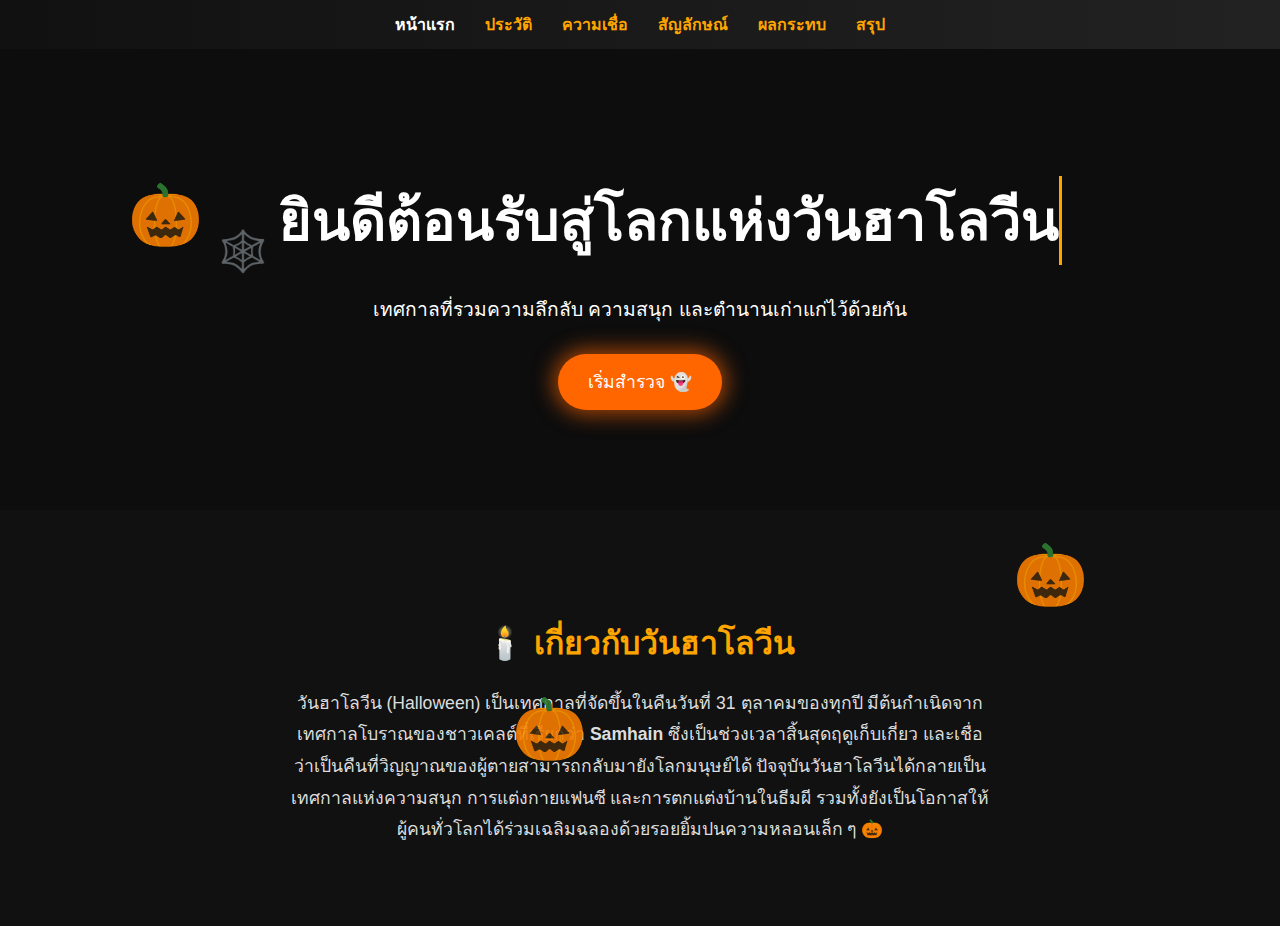
<file: index.html>
<!DOCTYPE html>
<html lang="th">
<head>
  <meta charset="UTF-8">
  <meta name="viewport" content="width=device-width, initial-scale=1.0">
  <title>🎃 วันฮาโลวีน (Halloween Festival)</title>
  <link rel="stylesheet" href="style.css">
  <style>
    /* เอฟเฟกต์ข้อความแบบพิมพ์ทีละตัว */
    .typing {
      display: inline-block;
      overflow: hidden;
      white-space: nowrap;
      border-right: 3px solid #ffa500;
      animation: typing 4s steps(40, end), blink 0.8s step-end infinite;
      font-size: 1.4em;
    }

    @keyframes typing {
      from { width: 0 }
      to { width: 100% }
    }
    @keyframes blink {
      50% { border-color: transparent }
    }

    /* 🎃 ฟักทองลอยด้วย Emoji */
    .floating-pumpkin {
      position: absolute;
      font-size: 60px;
      opacity: 0.9;
      animation: float 5s ease-in-out infinite;
      z-index: 0;
      user-select: none;
    }

    .pumpkin1 { top: 20%; left: 10%; animation-delay: 0s; }
    .pumpkin2 { top: 60%; right: 15%; animation-delay: 2s; }
    .pumpkin3 { bottom: 15%; left: 40%; animation-delay: 4s; }

    @keyframes float {
      0%, 100% { transform: translateY(0); opacity: 0.8; }
      50% { transform: translateY(-25px); opacity: 1; }
    }

    /* ปุ่มแบบเงาไฟกระพริบ */
    .btn-glow {
      background: #ff6600;
      color: white;
      padding: 14px 30px;
      border-radius: 30px;
      font-size: 1.1em;
      cursor: pointer;
      box-shadow: 0 0 20px 5px rgba(255, 102, 0, 0.6);
      animation: glow 1.5s infinite alternate;
      transition: transform 0.3s ease;
      border: none;
    }

    @keyframes glow {
      from { box-shadow: 0 0 10px #ff6600; }
      to { box-shadow: 0 0 25px #ffaa00; }
    }

    .btn-glow:hover {
      transform: scale(1.1);
      background: #ffaa00;
    }

    /* ส่วน About Halloween */
    .about {
      background: #111;
      text-align: center;
      padding: 80px 30px;
      margin-top: 0;
    }

    .about h2 {
      color: #ffa500;
      font-size: 2em;
      margin-bottom: 20px;
    }

    .about p {
      max-width: 700px;
      margin: auto;
      line-height: 1.8;
      color: #ddd;
      font-size: 1.1em;
    }
  </style>
</head>
<!-- 🌕 Loader Overlay -->
<div class="loader-overlay" id="loader">
  <div class="loader"></div>
  <p>🎃 กำลังโหลดความหลอน...</p>
</div>

<body class="fade-in">
  <!-- 🎃 ฟักทอง Emoji ลอย -->
  <div class="floating-pumpkin pumpkin1">🎃</div>
  <div class="floating-pumpkin pumpkin2">🎃</div>
  <div class="floating-pumpkin pumpkin3">🎃</div>

  <nav class="navbar">
    <a href="index.html" class="active">หน้าแรก</a>
    <a href="history.html">ประวัติ</a>
    <a href="beliefs.html">ความเชื่อ</a>
    <a href="symbols.html">สัญลักษณ์</a>
    <a href="impact.html">ผลกระทบ</a>
    <a href="summary.html">สรุป</a>
  </nav>

  <header class="hero">
    <div class="hero-text">
      <h1>🕸️ <span class="typing">ยินดีต้อนรับสู่โลกแห่งวันฮาโลวีน</span></h1>
      <p>เทศกาลที่รวมความลึกลับ ความสนุก และตำนานเก่าแก่ไว้ด้วยกัน</p>
      <button class="btn-glow" onclick="navigateTo('history.html')">เริ่มสำรวจ 👻</button>
    </div>
  </header>

  <section class="about">
    <h2>🕯️ เกี่ยวกับวันฮาโลวีน</h2>
    <p>
      วันฮาโลวีน (Halloween) เป็นเทศกาลที่จัดขึ้นในคืนวันที่ 31 ตุลาคมของทุกปี  
      มีต้นกำเนิดจากเทศกาลโบราณของชาวเคลต์ที่เรียกว่า <strong>Samhain</strong> ซึ่งเป็นช่วงเวลาสิ้นสุดฤดูเก็บเกี่ยว  
      และเชื่อว่าเป็นคืนที่วิญญาณของผู้ตายสามารถกลับมายังโลกมนุษย์ได้  
      ปัจจุบันวันฮาโลวีนได้กลายเป็นเทศกาลแห่งความสนุก การแต่งกายแฟนซี และการตกแต่งบ้านในธีมผี  
      รวมทั้งยังเป็นโอกาสให้ผู้คนทั่วโลกได้ร่วมเฉลิมฉลองด้วยรอยยิ้มปนความหลอนเล็ก ๆ 🎃
    </p>
  </section>

  <script src="script.js"></script>
<script>
  // 🕷️ เมื่อโหลดเสร็จ ให้ซ่อน loader
  window.addEventListener("load", () => {
    const loader = document.getElementById("loader");
    loader.classList.add("fade-out");
  });

  // 🔄 ฟังก์ชันเปลี่ยนหน้า (มี loader ด้วย)
  function navigateTo(page) {
    const loader = document.getElementById("loader");
    loader.classList.remove("fade-out"); // แสดง loader
    loader.style.visibility = "visible";
    loader.style.opacity = "1";

    setTimeout(() => {
      window.location.href = page;
    }, 1000); // รอ 1 วิ ก่อนเปลี่ยนหน้า
  }
</script>

</body>
</html>
</file>
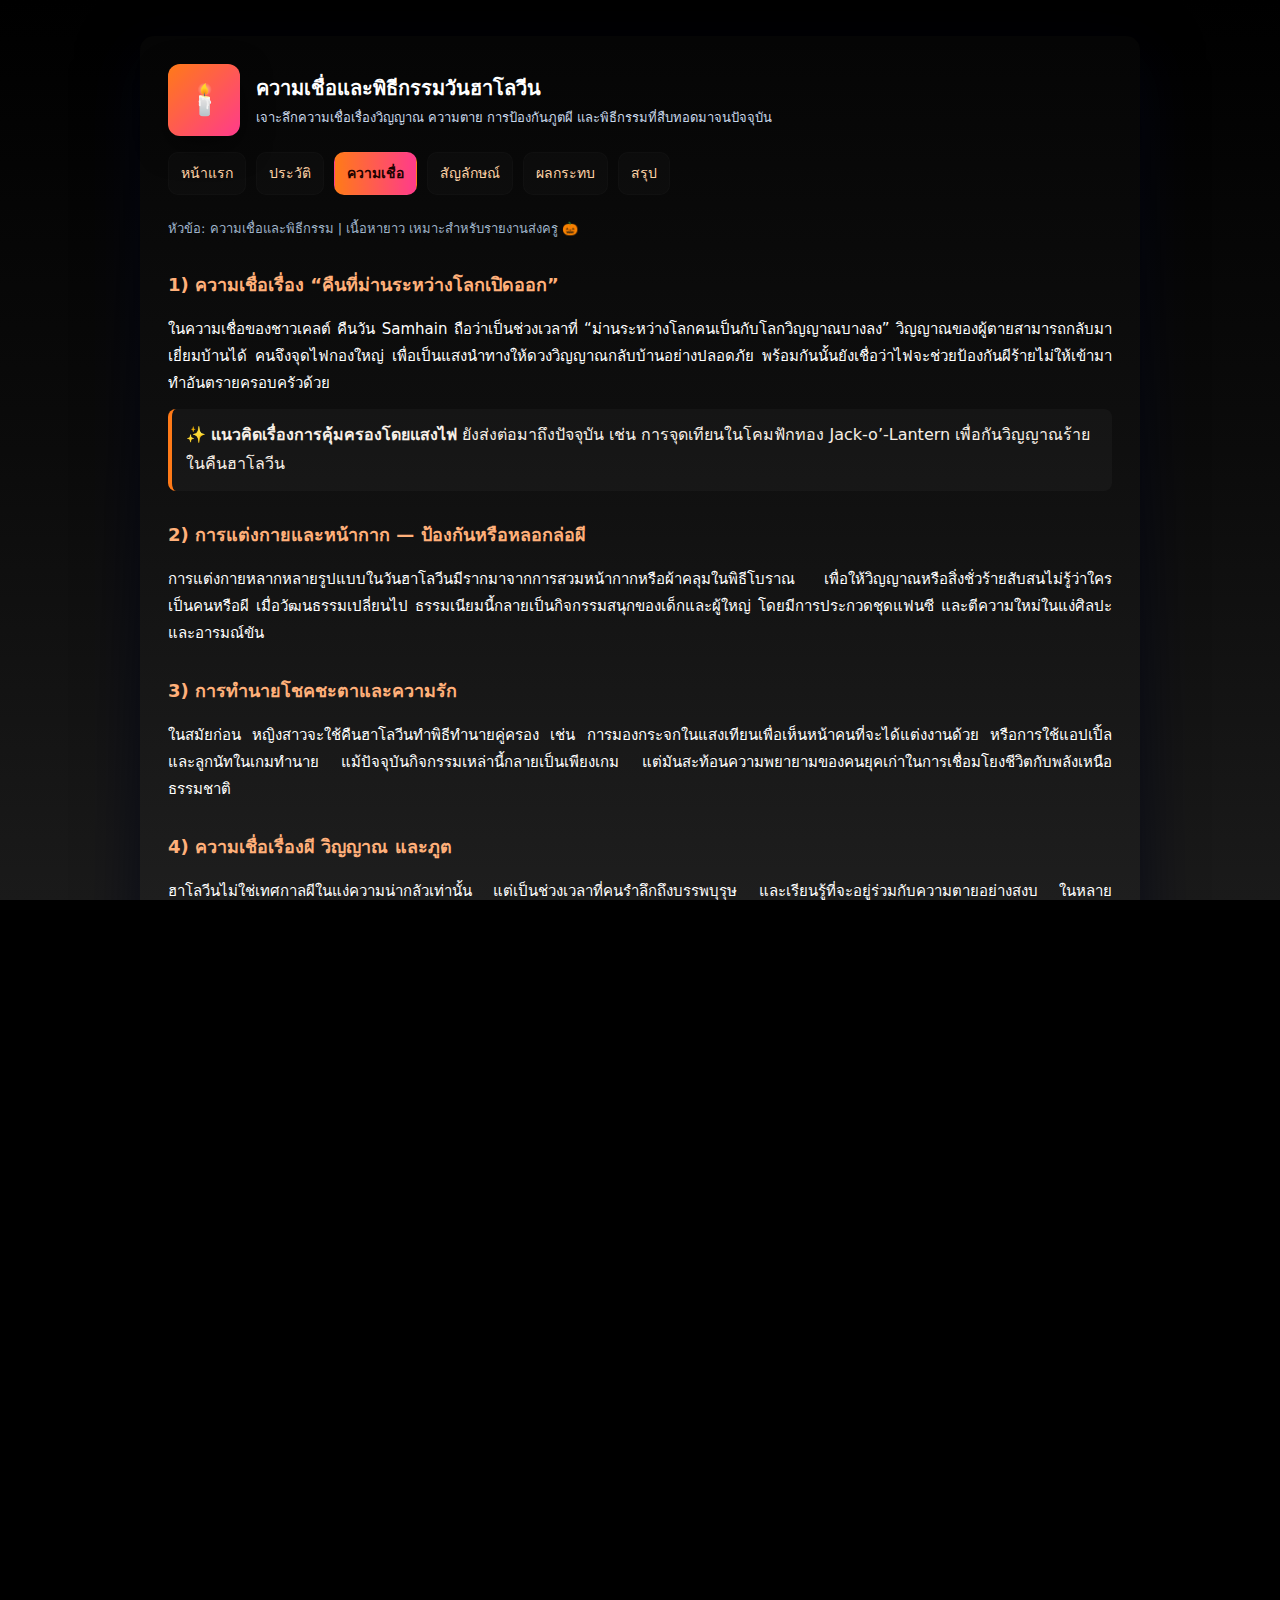
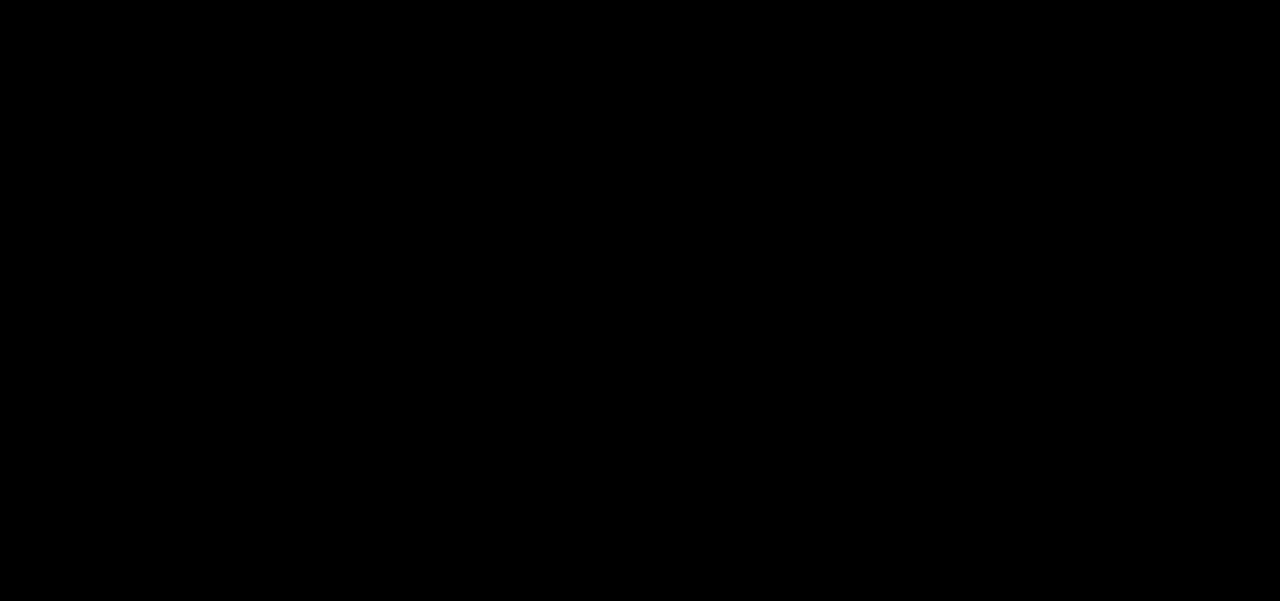
<file: beliefs.html>
<!doctype html>
<html lang="th">
<head>
  <meta charset="utf-8"/>
  <meta name="viewport" content="width=device-width,initial-scale=1"/>
  <title>ความเชื่อและพิธีกรรมวันฮาโลวีน — Halloween Beliefs</title>
  <meta name="description" content="ความเชื่อดั้งเดิมของวันฮาโลวีนจากยุโรปโบราณถึงยุคปัจจุบัน พิธีกรรม สัญลักษณ์ และการตีความเชิงวัฒนธรรม" />
  <style>
    *{box-sizing:border-box}
    body{
      margin:0;
      font-family:"Sarabun","Noto Sans Thai",system-ui;
      background: radial-gradient(circle at 10% 20%, rgba(255,120,20,0.03), transparent),
                  linear-gradient(180deg,#0b0f14 0%,#0d1015 100%);
      color:#e8f6ff;
      line-height:1.8;
      -webkit-font-smoothing:antialiased;
      padding-bottom:80px;
      transition:opacity .6s ease;
    }
    /* ป้องกันขอบขาวบนสุดและล่างสุด */
html, body {
  margin: 0;
  padding: 0;
  background: #000; /* พื้นหลังสีดำ */
  color: #fff; /* ตัวอักษรสีขาว */
  overflow-x: hidden; /* ป้องกันแถบเลื่อนแนวนอน */
  height: 100%;
}

/* ถ้ามี nav หรือ hero section ให้ต่อพื้นหลัง */
nav, header, section, footer {
  background: transparent; /* ปล่อยให้เห็นสีดำจาก body */
}

/* ถ้าใช้ gradient background ก็ได้ */
body {
  background: linear-gradient(to bottom, #000, #0b0b0b, #1a1a1a);
}

    .site{max-width:1000px;margin:36px auto;padding:28px;
      background:rgba(255,255,255,0.02);
      border-radius:14px;
      box-shadow:0 20px 60px rgba(2,6,23,0.7);}
    header{display:flex;gap:16px;align-items:center;}
    .logo{width:72px;height:72px;border-radius:12px;
      background:linear-gradient(135deg,#ff7a18,#ff3b8b);
      display:flex;align-items:center;justify-content:center;
      font-weight:800;font-size:30px;color:#1b0500;
      box-shadow:0 10px 30px rgba(0,0,0,.5);}
    header h1{margin:0;font-size:20px}
    header p{margin:0;color:#c7d7ea;font-size:13px}
    nav{display:flex;gap:10px;flex-wrap:wrap;margin:16px 0 22px 0;}
    nav a{text-decoration:none;color:#ffd3a6;background:rgba(255,255,255,0.02);
      padding:8px 12px;border-radius:10px;border:1px solid rgba(255,255,255,0.02);
      font-size:14px;transition:.18s;}
    nav a:hover{transform:translateY(-4px);box-shadow:0 10px 24px rgba(0,0,0,.45);}
    nav a.active{background:linear-gradient(90deg,#ff7a18,#ff3b8b);color:#1d0200;font-weight:700;}
    h2{color:#ffb07a;margin-top:28px;font-size:18px}
    h3{color:#ffd9b8;margin-top:18px;font-size:15px}
    p{text-align:justify;margin:0 0 12px 0;font-size:15px}
    ul{margin:8px 0 14px 20px;color:#dfeffb;}
    li{margin-bottom:8px;}
    .callout{background:rgba(255,255,255,0.03);border-left:4px solid #ff7a18;
      padding:12px 14px;border-radius:8px;margin:12px 0;color:#f7efe6;}
    .btn{display:inline-block;padding:10px 16px;border-radius:12px;
      background:linear-gradient(90deg,#ff7a18,#ff3b8b);color:#1f0500;
      font-weight:700;cursor:pointer;border:none;transition:.12s;box-shadow:0 10px 30px rgba(255,85,20,0.08);}
    .btn:hover{transform:translateY(-6px) scale(1.02);box-shadow:0 20px 50px rgba(255,60,30,0.12);}
    .btn:active{transform:translateY(-2px) scale(.98);}
    .fade-out{opacity:0;transition:opacity .6s ease;}
    .fade-in{opacity:1;transition:opacity .6s ease;}
    @media(max-width:760px){.site{margin:18px;padding:16px}.logo{width:56px;height:56px;font-size:24px}}
  /* --- ตัวโหลดหน้าเว็บ --- */
.loader-overlay {
  position: fixed;
  top: 0; left: 0;
  width: 100%; height: 100%;
  background: radial-gradient(circle, #1b0b02, #000);
  display: flex;
  flex-direction: column;
  align-items: center;
  justify-content: center;
  z-index: 9999;
  color: #ffa500;
  font-size: 1.4em;
  transition: opacity 0.8s ease, visibility 0.8s;
}

.loader {
  border: 6px solid rgba(255,255,255,0.1);
  border-top: 6px solid #ffa500;
  border-radius: 50%;
  width: 70px; height: 70px;
  animation: spin 1s linear infinite;
  margin-bottom: 15px;
}

@keyframes spin {
  0% { transform: rotate(0deg); }
  100% { transform: rotate(360deg); }
}

.loader-overlay.fade-out {
  opacity: 0;
  visibility: hidden;
}

</style>
</head>
<!-- 🌕 Loader Overlay -->
<div class="loader-overlay" id="loader">
  <div class="loader"></div>
  <p>🎃 กำลังโหลดความหลอน...</p>
</div>

<body class="fade-in">
  <div class="site">
    <header>
      <div class="logo">🕯️</div>
      <div>
        <h1>ความเชื่อและพิธีกรรมวันฮาโลวีน</h1>
        <p>เจาะลึกความเชื่อเรื่องวิญญาณ ความตาย การป้องกันภูตผี และพิธีกรรมที่สืบทอดมาจนปัจจุบัน</p>
      </div>
    </header>

    <nav>
      <a href="index.html" onclick="navigateTo('index.html');return false;">หน้าแรก</a>
      <a href="history.html" onclick="navigateTo('history.html');return false;">ประวัติ</a>
      <a href="beliefs.html" class="active">ความเชื่อ</a>
      <a href="symbols.html" onclick="navigateTo('symbols.html');return false;">สัญลักษณ์</a>
      <a href="impact.html" onclick="navigateTo('impact.html');return false;">ผลกระทบ</a>
      <a href="summary.html" onclick="navigateTo('summary.html');return false;">สรุป</a>
    </nav>

    <main>
      <p style="color:#9fb3c9;font-size:13px">หัวข้อ: ความเชื่อและพิธีกรรม | เนื้อหายาว เหมาะสำหรับรายงานส่งครู 🎃</p>

      <h2>1) ความเชื่อเรื่อง “คืนที่ม่านระหว่างโลกเปิดออก”</h2>
      <p>
        ในความเชื่อของชาวเคลต์ คืนวัน Samhain ถือว่าเป็นช่วงเวลาที่ “ม่านระหว่างโลกคนเป็นกับโลกวิญญาณบางลง” วิญญาณของผู้ตายสามารถกลับมาเยี่ยมบ้านได้  
        คนจึงจุดไฟกองใหญ่ เพื่อเป็นแสงนำทางให้ดวงวิญญาณกลับบ้านอย่างปลอดภัย พร้อมกันนั้นยังเชื่อว่าไฟจะช่วยป้องกันผีร้ายไม่ให้เข้ามาทำอันตรายครอบครัวด้วย
      </p>

      <div class="callout">
        ✨ <strong>แนวคิดเรื่องการคุ้มครองโดยแสงไฟ</strong>  
        ยังส่งต่อมาถึงปัจจุบัน เช่น การจุดเทียนในโคมฟักทอง Jack-o’-Lantern เพื่อกันวิญญาณร้ายในคืนฮาโลวีน
      </div>

      <h2>2) การแต่งกายและหน้ากาก — ป้องกันหรือหลอกล่อผี</h2>
      <p>
        การแต่งกายหลากหลายรูปแบบในวันฮาโลวีนมีรากมาจากการสวมหน้ากากหรือผ้าคลุมในพิธีโบราณ เพื่อให้วิญญาณหรือสิ่งชั่วร้ายสับสนไม่รู้ว่าใครเป็นคนหรือผี  
        เมื่อวัฒนธรรมเปลี่ยนไป ธรรมเนียมนี้กลายเป็นกิจกรรมสนุกของเด็กและผู้ใหญ่ โดยมีการประกวดชุดแฟนซี และตีความใหม่ในแง่ศิลปะและอารมณ์ขัน
      </p>

      <h2>3) การทำนายโชคชะตาและความรัก</h2>
      <p>
        ในสมัยก่อน หญิงสาวจะใช้คืนฮาโลวีนทำพิธีทำนายคู่ครอง เช่น การมองกระจกในแสงเทียนเพื่อเห็นหน้าคนที่จะได้แต่งงานด้วย หรือการใช้แอปเปิ้ลและลูกนัทในเกมทำนาย  
        แม้ปัจจุบันกิจกรรมเหล่านี้กลายเป็นเพียงเกม แต่มันสะท้อนความพยายามของคนยุคเก่าในการเชื่อมโยงชีวิตกับพลังเหนือธรรมชาติ
      </p>

      <h2>4) ความเชื่อเรื่องผี วิญญาณ และภูต</h2>
      <p>
        ฮาโลวีนไม่ใช่เทศกาลผีในแง่ความน่ากลัวเท่านั้น แต่เป็นช่วงเวลาที่คนรำลึกถึงบรรพบุรุษ และเรียนรู้ที่จะอยู่ร่วมกับความตายอย่างสงบ  
        ในหลายวัฒนธรรม มีการวางอาหารไว้หน้าบ้าน เพื่อเชิญดวงวิญญาณมารับประทาน คล้ายกับพิธี “ทำบุญตาน” หรือ “สารท” ของไทยที่มีความหมายใกล้เคียงกัน
      </p>

      <h2>5) ความเชื่อเรื่อง “Trick or Treat”</h2>
      <p>
        ธรรมเนียม Trick or Treat มีรากจากการที่เด็ก ๆ เดินขอขนมแทนการสวดให้วิญญาณในยุโรปยุคกลาง  
        ต่อมาในอเมริกา จึงถูกทำให้เป็นกิจกรรมของเด็ก ที่สอนเรื่องการให้ การแบ่งปัน และมารยาททางสังคม  
        แม้จะดูสนุก แต่ก็ยังคงสัญลักษณ์ของการแลกเปลี่ยนระหว่างโลกคนเป็นกับโลกวิญญาณ
      </p>

      <div class="callout">
        🍬 <strong>Trick or Treat สมัยใหม่</strong>  
        กลายเป็นหนึ่งในพิธีกรรมที่สำคัญที่สุดของฮาโลวีน เป็นสัญลักษณ์ของ “ความดีที่ได้รับรางวัล” และสร้างสายสัมพันธ์ระหว่างคนในชุมชน
      </div>

      <h2>6) สัตว์และสัญลักษณ์แห่งโชคร้าย</h2>
      <p>
        ในตำนานยุโรป แมวดำ ค้างคาว นกฮูก และแมงมุม ถูกเชื่อมโยงกับพ่อมดแม่มด และโลกวิญญาณ เพราะพวกมันออกหากินเวลากลางคืน และมีตาเรืองแสงในความมืด  
        ความเชื่อเหล่านี้ทำให้สัตว์เหล่านี้กลายเป็นสัญลักษณ์ประจำเทศกาล แม้ปัจจุบันจะถูกมองในเชิงแฟนซีมากขึ้น แต่ก็ยังมีรากทางคติชนอยู่
      </p>

      <h2>7) ความเชื่อเรื่องพ่อมดแม่มด (Witchcraft)</h2>
      <p>
        ช่วงศตวรรษที่ 16-17 ยุโรปเกิดกระแสล่าพ่อมดแม่มด ทำให้วันฮาโลวีนถูกโยงกับเวทมนตร์และความชั่วร้าย  
        ภายหลังในศตวรรษที่ 20 ลัทธิ Wicca และการฟื้นฟูศาสนาโบราณกลับมามองวัน Samhain ในเชิงบวก ว่าเป็นวันเคารพบรรพบุรุษและเชื่อมต่อพลังธรรมชาติ
      </p>

      <h2>8) ฮาโลวีนกับศาสนาและมุมมองของคริสต์</h2>
      <p>
        แม้ว่าฮาโลวีนจะมีรากทางศาสนาคริสต์บางส่วน แต่กลุ่มคริสเตียนบางนิกายไม่เห็นด้วยเพราะมองว่าเกี่ยวข้องกับปีศาจ  
        อย่างไรก็ตาม หลายโบสถ์เลือกปรับแนวคิด จัดงาน Harvest Festival หรือ All Saints Party แทน เพื่อให้เด็ก ๆ ได้ร่วมสนุกในบรรยากาศปลอดภัยและไม่ขัดศรัทธา
      </p>

      <h2>9) ความเชื่อร่วมสมัยในยุคดิจิทัล</h2>
      <p>
        ปัจจุบันผู้คนมองฮาโลวีนในหลายแง่มุม ทั้งเป็นเทศกาลแฟชั่น กิจกรรมสร้างสรรค์ หรือโอกาสแสดงตัวตน เช่น Cosplay  
        การแชร์รูปภาพและวิดีโอในสื่อออนไลน์ทำให้เกิด “ตำนานผีเมือง” รุ่นใหม่ เช่น เรื่องบ้านร้าง หรือคลิปสยองที่เกิดขึ้นเฉพาะในคืน 31 ตุลาคม
      </p>

      <div class="callout">
        📱 <strong>ฮาโลวีนดิจิทัล</strong> คือการต่อยอดความเชื่อเดิมสู่โลกออนไลน์ สะท้อนว่าความกลัวและความลึกลับยังคงอยู่ แต่เปลี่ยนรูปแบบตามเทคโนโลยี
      </div>

      <h2>10) สรุปสาระความเชื่อ</h2>
      <ul>
        <li>ฮาโลวีนมีพื้นฐานจากความเชื่อเรื่องชีวิต-ความตาย และการเคารพบรรพบุรุษ</li>
        <li>พิธีกรรมถูกปรับให้เหมาะกับศาสนาและสังคมในแต่ละยุค</li>
        <li>ความเชื่อโบราณหลายอย่างยังคงอยู่ในรูปกิจกรรมสมัยใหม่</li>
        <li>เป็นตัวอย่างของการผสมผสานระหว่างความกลัว ศรัทธา และความบันเทิง</li>
      </ul>

      <div style="margin-top:20px;display:flex;gap:12px;flex-wrap:wrap;">
        <button class="btn" onclick="navigateTo('symbols.html')">ไปหัวข้อ: สัญลักษณ์ →</button>
        <button class="btn" onclick="navigateTo('history.html')">← กลับไป ประวัติ</button>
        <button class="btn" onclick="navigateTo('index.html')">🏠 กลับหน้าแรก</button>
      </div>
    </main>

    <footer style="margin-top:18px;color:#9fb3c9;font-size:13px">
      ChatGPT ให้ข้อมูล และ ช่วยสร้าง บางส่วนที่ผมไม่รู้
    </footer>
  </div>

  <script>
    function navigateTo(page){
      document.body.classList.add('fade-out');
      setTimeout(()=>{window.location.href=page;},520);
    }
    window.addEventListener('load',()=>document.body.classList.remove('fade-out'));
  </script>
<script>
  // 🕷️ เมื่อโหลดเสร็จ ให้ซ่อน loader
  window.addEventListener("load", () => {
    const loader = document.getElementById("loader");
    loader.classList.add("fade-out");
  });

  // 🔄 ฟังก์ชันเปลี่ยนหน้า (มี loader ด้วย)
  function navigateTo(page) {
    const loader = document.getElementById("loader");
    loader.classList.remove("fade-out"); // แสดง loader
    loader.style.visibility = "visible";
    loader.style.opacity = "1";

    setTimeout(() => {
      window.location.href = page;
    }, 1000); // รอ 1 วิ ก่อนเปลี่ยนหน้า
  }
</script>

</body>
</html>
</file>
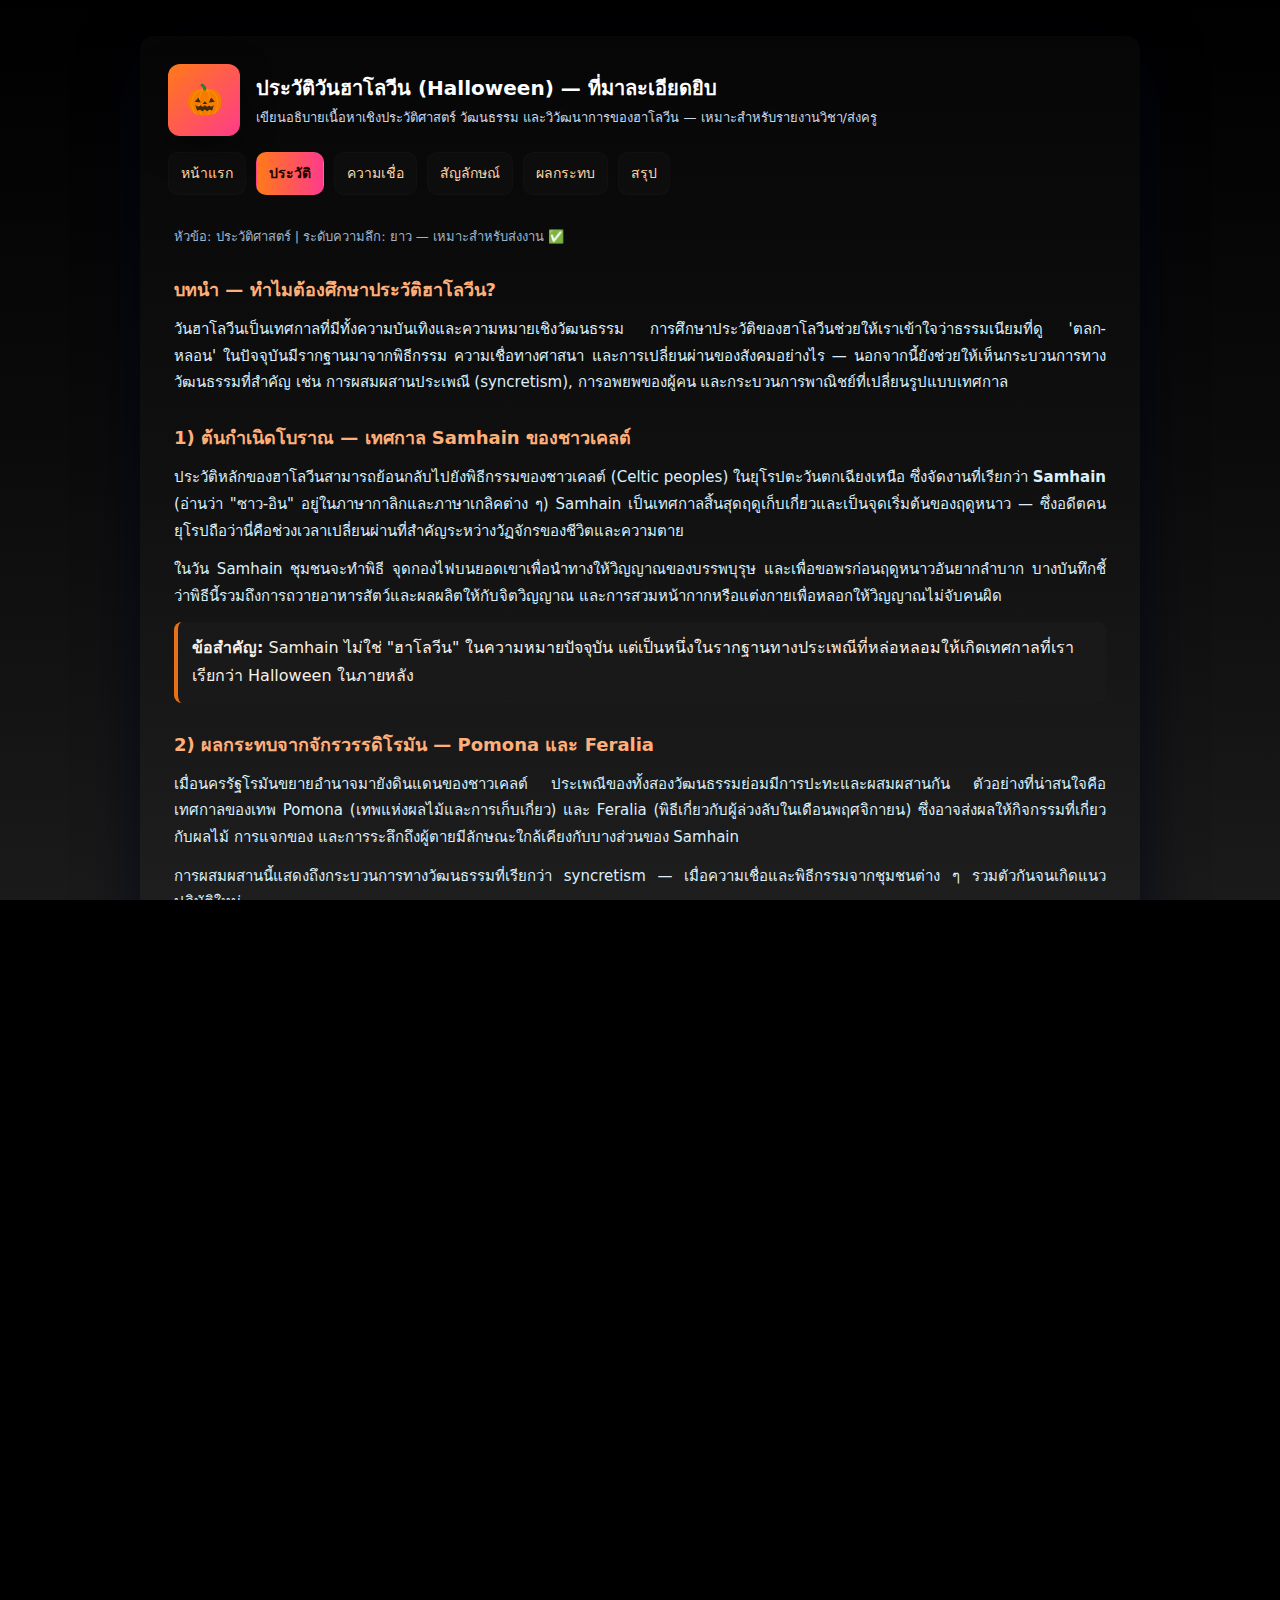
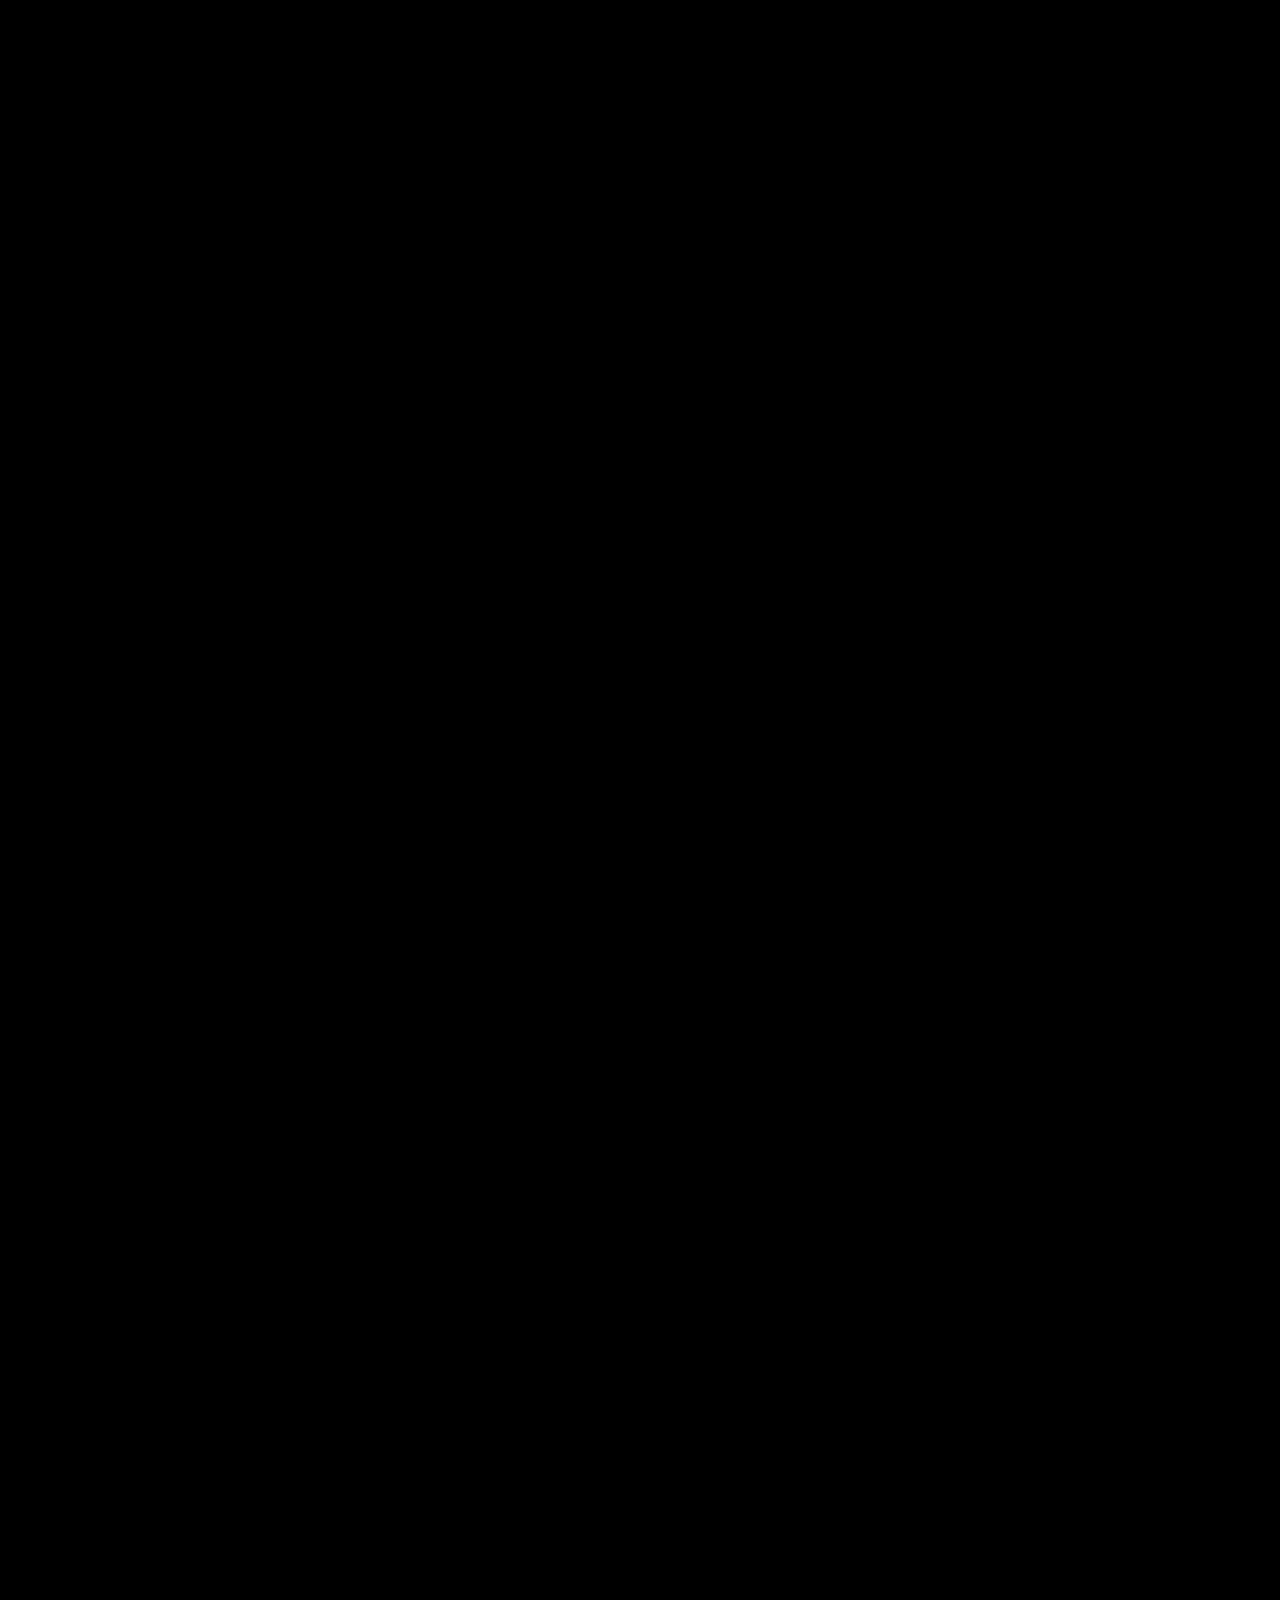
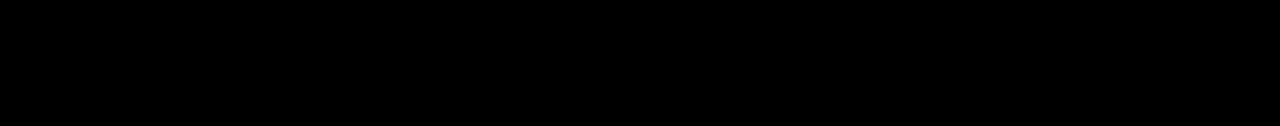
<file: history.html>
<!doctype html>
<html lang="th">
<head>
  <meta charset="utf-8"/>
  <meta name="viewport" content="width=device-width,initial-scale=1"/>
  <title>ประวัติวันฮาโลวีน — Halloween History</title>
  <meta name="description" content="ประวัติความเป็นมาของวันฮาโลวีนอย่างละเอียด — ที่มา Samhain, การผสมผสานกับคริสเตียน, การแพร่ไปยังอเมริกา และวิวัฒนาการเป็นเทศกาลสมัยใหม่" />
  <style>
    /* ====== Reset + Base ====== */
    *{box-sizing:border-box}
    html,body{height:100%}
    body{
      margin:0;
      font-family: "Sarabun", "Noto Sans Thai", system-ui, -apple-system, "Segoe UI", Roboto, "Helvetica Neue", Arial;
      background: radial-gradient(circle at 10% 20%, rgba(255,120,20,0.03), transparent),
                  linear-gradient(180deg, #0b0f14 0%, #0d1015 100%);
      color:#e8f6ff;
      -webkit-font-smoothing:antialiased;
      -moz-osx-font-smoothing:grayscale;
      line-height:1.78;
      padding-bottom:80px;
      transition: opacity .6s ease;
    }
    /* ป้องกันขอบขาวบนสุดและล่างสุด */
html, body {
  margin: 0;
  padding: 0;
  background: #000; /* พื้นหลังสีดำ */
  color: #fff; /* ตัวอักษรสีขาว */
  overflow-x: hidden; /* ป้องกันแถบเลื่อนแนวนอน */
  height: 100%;
}

/* ถ้ามี nav หรือ hero section ให้ต่อพื้นหลัง */
nav, header, section, footer {
  background: transparent; /* ปล่อยให้เห็นสีดำจาก body */
}

/* ถ้าใช้ gradient background ก็ได้ */
body {
  background: linear-gradient(to bottom, #000, #0b0b0b, #1a1a1a);
}


    /* ====== Layout ====== */
    .site {
      max-width: 1000px;
      margin: 36px auto;
      padding: 28px;
      background: linear-gradient(180deg, rgba(255,255,255,0.02), rgba(255,255,255,0.01));
      border-radius: 14px;
      box-shadow: 0 20px 60px rgba(2,6,23,0.7);
      position: relative;
      overflow: hidden;
    }

    header.site-head{
      display:flex;
      gap:16px;
      align-items:center;
      margin-bottom:10px;
    }
    .logo {
      width:72px;height:72px;border-radius:12px;
      background: linear-gradient(135deg,#ff7a18,#ff3b8b);
      display:flex;align-items:center;justify-content:center;
      font-weight:800;font-size:30px;color:#1b0500;
      box-shadow: 0 10px 30px rgba(0,0,0,.5);
      user-select:none;
    }
    header h1{margin:0;font-size:20px}
    header p.lead{margin:0;color:#c7d7ea;font-size:13px}

    /* ====== Navbar ====== */
    nav.navbar{
      display:flex;
      gap:10px;
      flex-wrap:wrap;
      margin:16px 0 22px 0;
    }
    nav.navbar a{
      text-decoration:none;
      color:#ffd3a6;
      background: rgba(255,255,255,0.02);
      padding:8px 12px;border-radius:10px;
      transition: transform .18s ease, box-shadow .18s ease, background .18s;
      border:1px solid rgba(255,255,255,0.02);
      font-size:14px;
    }
    nav.navbar a:hover{ transform:translateY(-4px); box-shadow:0 10px 24px rgba(0,0,0,0.45); }
    nav.navbar a.active{ background: linear-gradient(90deg,#ff7a18,#ff3b8b); color:#1d0200; font-weight:700; }

    /* ====== Content ====== */
    main.article { padding: 8px 6px 20px 6px; }
    .meta {
      font-size:13px;color:#9fb3c9;margin-bottom:18px;
    }
    h2.section-title{
      color:#ffb07a;
      margin-top:26px;margin-bottom:10px;
      font-size:18px;
    }
    h3.sub { color:#ffd9b8; margin-top:18px; margin-bottom:8px; font-size:15px; }
    p { color:#dbeffb; margin:0 0 12px 0; font-size:15px; text-align:justify; }
    ul { margin:8px 0 14px 20px; color:#dfeffb; }
    li { margin-bottom:8px; }

    /* ====== Callout box (timeline / important) ====== */
    .callout{
      background: linear-gradient(180deg, rgba(255,255,255,0.018), rgba(255,255,255,0.01));
      border-left: 4px solid rgba(255,122,24,0.9);
      padding:12px 14px;
      border-radius:8px;
      margin:12px 0;
      color:#f7efe6;
    }

    /* ====== Buttons ====== */
    .btn {
      display:inline-block;
      padding:10px 16px;
      border-radius:12px;
      background: linear-gradient(90deg,#ff7a18,#ff3b8b);
      color:#1f0500;
      font-weight:700;
      cursor:pointer;
      border:none;
      transition: transform .12s ease, box-shadow .18s ease;
      box-shadow: 0 10px 30px rgba(255,85,20,0.08);
    }
    .btn:hover{ transform: translateY(-6px) scale(1.02); box-shadow: 0 20px 50px rgba(255,60,30,0.12); }
    .btn:active{ transform: translateY(-2px) scale(.98); }

    /* ====== Small helpers ====== */
    .muted { color:#9fb3c9; font-size:13px; }
    .footnote{ font-size:13px; color:#bcd5ea; margin-top:18px; }

    /* ====== Fade transitions for page change ====== */
    .fade-out{ opacity:0; transition: opacity .6s ease; }
    .fade-in{ opacity:1; transition: opacity .6s ease; }

    /* ====== Responsive ====== */
    @media (max-width:760px){
      .site{ margin:18px; padding:16px; }
      header h1{font-size:18px}
      .logo{width:56px;height:56px;font-size:24px}
    }
    
  /* --- ตัวโหลดหน้าเว็บ --- */
.loader-overlay {
  position: fixed;
  top: 0; left: 0;
  width: 100%; height: 100%;
  background: radial-gradient(circle, #1b0b02, #000);
  display: flex;
  flex-direction: column;
  align-items: center;
  justify-content: center;
  z-index: 9999;
  color: #ffa500;
  font-size: 1.4em;
  transition: opacity 0.8s ease, visibility 0.8s;
}

.loader {
  border: 6px solid rgba(255,255,255,0.1);
  border-top: 6px solid #ffa500;
  border-radius: 50%;
  width: 70px; height: 70px;
  animation: spin 1s linear infinite;
  margin-bottom: 15px;
}

@keyframes spin {
  0% { transform: rotate(0deg); }
  100% { transform: rotate(360deg); }
}

.loader-overlay.fade-out {
  opacity: 0;
  visibility: hidden;
}

</style>
</head>
<!-- 🌕 Loader Overlay -->
<div class="loader-overlay" id="loader">
  <div class="loader"></div>
  <p>🎃 กำลังโหลดความหลอน...</p>
</div>

<body class="fade-in">
  <div class="site" role="main">
    <header class="site-head" role="banner">
      <div class="logo" aria-hidden="true">🎃</div>
      <div>
        <h1>ประวัติวันฮาโลวีน (Halloween) — ที่มาละเอียดยิบ</h1>
        <p class="lead">เขียนอธิบายเนื้อหาเชิงประวัติศาสตร์ วัฒนธรรม และวิวัฒนาการของฮาโลวีน — เหมาะสำหรับรายงานวิชา/ส่งครู</p>
      </div>
    </header>

    <nav class="navbar" role="navigation" aria-label="เมนูหลัก">
      <a href="index.html" onclick="navigateTo('index.html'); return false;">หน้าแรก</a>
      <a href="history.html" class="active">ประวัติ</a>
      <a href="beliefs.html" onclick="navigateTo('beliefs.html'); return false;">ความเชื่อ</a>
      <a href="symbols.html" onclick="navigateTo('symbols.html'); return false;">สัญลักษณ์</a>
      <a href="impact.html" onclick="navigateTo('impact.html'); return false;">ผลกระทบ</a>
      <a href="summary.html" onclick="navigateTo('summary.html'); return false;">สรุป</a>
    </nav>

    <main class="article" aria-labelledby="main-title">
      <div class="meta">หัวข้อ: ประวัติศาสตร์ | ระดับความลึก: ยาว — เหมาะสำหรับส่งงาน ✅</div>

      <!-- ====== SECTION: บทนำสั้น ====== -->
      <section id="intro" class="section">
        <h2 class="section-title">บทนำ — ทำไมต้องศึกษาประวัติฮาโลวีน?</h2>
        <p>
          วันฮาโลวีนเป็นเทศกาลที่มีทั้งความบันเทิงและความหมายเชิงวัฒนธรรม การศึกษาประวัติของฮาโลวีนช่วยให้เราเข้าใจว่าธรรมเนียมที่ดู 'ตลก-หลอน' ในปัจจุบันมีรากฐานมาจากพิธีกรรม ความเชื่อทางศาสนา และการเปลี่ยนผ่านของสังคมอย่างไร —
          นอกจากนี้ยังช่วยให้เห็นกระบวนการทางวัฒนธรรมที่สำคัญ เช่น การผสมผสานประเพณี (syncretism), การอพยพของผู้คน และกระบวนการพาณิชย์ที่เปลี่ยนรูปแบบเทศกาล
        </p>
      </section>

      <!-- ====== SECTION: Samhain ====== -->
      <section id="samhain" class="section">
        <h2 class="section-title">1) ต้นกำเนิดโบราณ — เทศกาล Samhain ของชาวเคลต์</h2>
        <p>
          ประวัติหลักของฮาโลวีนสามารถย้อนกลับไปยังพิธีกรรมของชาวเคลต์ (Celtic peoples) ในยุโรปตะวันตกเฉียงเหนือ ซึ่งจัดงานที่เรียกว่า <strong>Samhain</strong> (อ่านว่า "ซาว-อิน" อยู่ในภาษากาลิกและภาษาเกลิคต่าง ๆ) 
          Samhain เป็นเทศกาลสิ้นสุดฤดูเก็บเกี่ยวและเป็นจุดเริ่มต้นของฤดูหนาว — ซึ่งอดีตคนยุโรปถือว่านี่คือช่วงเวลาเปลี่ยนผ่านที่สำคัญระหว่างวัฏจักรของชีวิตและความตาย
        </p>
        <p>
          ในวัน Samhain ชุมชนจะทำพิธี จุดกองไฟบนยอดเขาเพื่อนำทางให้วิญญาณของบรรพบุรุษ และเพื่อขอพรก่อนฤดูหนาวอันยากลำบาก บางบันทึกชี้ว่าพิธีนี้รวมถึงการถวายอาหารสัตว์และผลผลิตให้กับจิตวิญญาณ และการสวมหน้ากากหรือแต่งกายเพื่อหลอกให้วิญญาณไม่จับคนผิด
        </p>

        <div class="callout">
          <strong>ข้อสำคัญ:</strong> Samhain ไม่ใช่ "ฮาโลวีน" ในความหมายปัจจุบัน แต่เป็นหนึ่งในรากฐานทางประเพณีที่หล่อหลอมให้เกิดเทศกาลที่เราเรียกว่า Halloween ในภายหลัง
        </div>
      </section>

      <!-- ====== SECTION: การผสมผสานกับประเพณีโรมัन ====== -->
      <section id="roman" class="section">
        <h2 class="section-title">2) ผลกระทบจากจักรวรรดิโรมัน — Pomona และ Feralia</h2>
        <p>
          เมื่อนครรัฐโรมันขยายอำนาจมายังดินแดนของชาวเคลต์ ประเพณีของทั้งสองวัฒนธรรมย่อมมีการปะทะและผสมผสานกัน  
          ตัวอย่างที่น่าสนใจคือ เทศกาลของเทพ Pomona (เทพแห่งผลไม้และการเก็บเกี่ยว) และ Feralia (พิธีเกี่ยวกับผู้ล่วงลับในเดือนพฤศจิกายน) ซึ่งอาจส่งผลให้กิจกรรมที่เกี่ยวกับผลไม้ การแจกของ และการระลึกถึงผู้ตายมีลักษณะใกล้เคียงกับบางส่วนของ Samhain
        </p>
        <p>
          การผสมผสานนี้แสดงถึงกระบวนการทางวัฒนธรรมที่เรียกว่า syncretism — เมื่อความเชื่อและพิธีกรรมจากชุมชนต่าง ๆ รวมตัวกันจนเกิดแนวปฏิบัติใหม่
        </p>
      </section>

      <!-- ====== SECTION: Christianization ====== -->
      <section id="christianization" class="section">
        <h2 class="section-title">3) การปฏิรูปโดยคริสตจักร — All Hallows’ Eve และ All Saints’ Day</h2>
        <p>
          ในยุคกลาง คริสตจักรคาทอลิกพยายามลดอิทธิพลของความเชื่อพื้นเมืองที่ถือว่าเป็น "ประเพณีพ่อมดแม่มด" หรือ "สารพัดไสยศาสตร์" ด้วยการแปลงหรือตั้งวันทางศาสนาใหม่
        </p>
        <p>
          เมื่อนิกายคริสต์ประกาศให้วันที่ 1 พฤศจิกายนเป็น <strong>All Saints' Day</strong> (วันนักบุญทั้งหลาย) คืนก่อนหน้านั้นจึงถูกเรียกว่า <strong>All Hallows' Eve</strong> — คำนี้ค่อย ๆ ถูกย่อและเพี้ยนเป็น "Halloween" ในภาษาอังกฤษภายหลัง  
          แม้ว่าคริสตจักรจะเปลี่ยนความหมายบางส่วน แต่พิธีกรรมดั้งเดิมหลายอย่างยังคงดำรงอยู่ เช่น การละเล่น การสวมหน้ากาก และการให้ของบริจาค ซึ่งได้รับการตีความใหม่ในบริบทของศาสนา
        </p>
      </section>

      <!-- ====== SECTION: Middle Ages & Early Modern ====== -->
      <section id="medieval" class="section">
        <h2 class="section-title">4) ยุคกลางจนถึงสมัยใหม่ตอนต้น — จากข้าพเจ้าไปสู่ฝูงชน</h2>
        <p>
          ในยุคกลาง การปฏิบัติบางอย่าง เช่น "souling" (เด็กหรือคนยากจนร้องขออาหารเพื่อแลกกับการสวดมนต์ให้ผู้ตาย) เป็นสิ่งที่แพร่หลายในบางพื้นที่ของยุโรป และเมื่อเวลาผ่านไป แนวปฏิบัติเหล่านี้ถูกเปลี่ยนรูปไปเป็นกิจกรรมที่เน้นการพบปะทางสังคมมากขึ้น
        </p>
        <p>
          ในสมัยสมัยใหม่ตอนต้น กิจกรรมเทศกาลและงานเลี้ยงในยุโรปบางครั้งมีลักษณะของความยุ่งเหยิงและการเล่นมุกซึ่งต่อมาได้ถูกนำไปปรับใช้ในวัฒนธรรมพื้นบ้านหลายแห่ง
        </p>
      </section>

      <!-- ====== SECTION: การอพยพไปยังอเมริกา ====== -->
      <section id="colonial" class="section">
        <h2 class="section-title">5) ฮาโลวีนในอเมริกา — การย้ายถิ่นและการเปลี่ยนรูปแบบ</h2>
        <p>
          เมื่อผู้ตั้งถิ่นฐานจากยุโรป (โดยเฉพาะชาวไอริชและชาวสก็อต) อพยพมายังอเมริกาเหนือ พวกเขานำประเพณี Samhain และ All Hallows' Eve มาด้วย  
          ในสภาพแวดล้อมใหม่ที่มีการผสมผสานของวัฒนธรรมหลายกลุ่ม กิจกรรมบางอย่างเปลี่ยนแปลงตามบริบทสังคม เช่น การเน้นความปลอดภัยสำหรับเด็ก และการสร้างกิจกรรมชุมชนที่สนุกขึ้น
        </p>
        <p>
          ในช่วงปลายศตวรรษที่ 19 ถึงต้นศตวรรษที่ 20 ฮาโลวีนกลายเป็นเทศกาลสำหรับครอบครัวในสหรัฐอเมริกา — ที่ที่เด็ก ๆ จะสวมใส่ชุดและออกไปขอขนม (Trick-or-Treat) โดยมีการกำหนดกฎและพื้นที่ให้ปลอดภัยมากขึ้น
        </p>
      </section>

      <!-- ====== SECTION: Victorian influence & commercialization ====== -->
      <section id="victorian" class="section">
        <h2 class="section-title">6) ยุควิกตอเรียน — การฟื้นฟูความสนใจในประวัติศาสตร์พื้นบ้าน</h2>
        <p>
          ในยุควิกตอเรียน (ศตวรรษที่ 19) เกิดความสนใจอย่างมากต่อความเชื่อพื้นบ้าน ตำนาน และการเล่าเรื่องแบบเก่า ๆ ซึ่งช่วยให้ประเพณีฮาโลวีนได้รับการฟื้นคืนความนิยมในรูปแบบที่หลากหลาย เช่น การจัดปาร์ตี้ในบ้าน ตำนานเล่าขาน และเกมทำนายโชคชะตา
        </p>
        <p>
          พร้อมกับการปฏิวัติอุตสาหกรรม การผลิตของที่ระลึก เช่น ชุดแฟนซี ของเล่น และอุปกรณ์ตกแต่งได้กลายเป็นธุรกิจ — นี่คือจุดเริ่มต้นของกระบวนการพาณิชย์ (commercialization) ที่ทำให้ฮาโลวีนกลายเป็นเทศกาลที่มีมูลค่าทางเศรษฐกิจสูงในยุคสมัยต่อมา
        </p>
      </section>

      <!-- ====== SECTION: Modernization & Popular Culture ====== -->
      <section id="modern" class="section">
        <h2 class="section-title">7) ฮาโลวีนกับสื่อสมัยใหม่ — ภาพยนตร์ เพลง และป๊อปคัลเจอร์</h2>
        <p>
          ตั้งแต่ศตวรรษที่ 20 เป็นต้นมา ฮาโลวีนกลายเป็นที่มาของแรงบันดาลใจในการสร้างภาพยนตร์ หนังสยองขวัญ ละครเวที และภาพประกอบในสื่อบันเทิงต่าง ๆ  
          ภาพยนตร์สยองขวัญสมัยใหม่ บทเพลงที่มีธีมหลอน และรายการทีวีย่อย ๆ ล้วนช่วยสร้างอัตลักษณ์ใหม่ ๆ ให้กับฮาโลวีน โดยคงรูปแบบพิธีกรรมพื้นเมืองไว้แต่เพิ่มมิติความบันเทิง
        </p>
        <p>
          นอกจากนี้ เทคโนโลยีสื่อ เช่น ทีวี อินเทอร์เน็ต และโซเชียลมีเดีย ช่วยให้ความนิยมของฮาโลวีนแพร่กระจายไปไกลทั่วโลก — ทำให้หลายประเทศยืมและปรับใช้ประเพณีนี้ในบริบทของตนเอง
        </p>
      </section>

      <!-- ====== SECTION: ประวัติสรุป (timeline) ====== -->
      <section id="timeline" class="section">
        <h2 class="section-title">8) ไทม์ไลน์สรุป (ย่อ) — เหตุการณ์สำคัญ</h2>
        <ul>
          <li><strong>ยุคเหล็ก / ยุคก่อนประวัติศาสตร์:</strong> พิธีกรรมฤดูเก็บเกี่ยวของชนพื้นเมืองยุโรป</li>
          <li><strong>ยุคโรมัน:</strong> การปะปนของเทศกาลเกี่ยวกับผลผลิตและการระลึกถึงผู้ล่วงลับ</li>
          <li><strong>ยุคกลาง:</strong> การตั้ง All Saints' Day และ All Hallows' Eve โดยคริสตจักร</li>
          <li><strong>ศตวรรษที่ 19:</strong> การย้ายถิ่นของชาวไอริช/สก็อตสู่สหรัฐฯ และการฟื้นฟูประเพณี</li>
          <li><strong>ศตวรรษที่ 20 - ปัจจุบัน:</strong> ฮาโลวีนกลายเป็นเทศกาลสมัยใหม่ที่เน้นความบันเทิง การแต่งกาย และการตกแต่ง — แพร่หลายทั่วโลก</li>
        </ul>
      </section>

      <!-- ====== SECTION: หลักฐานทางโบราณคดีและการตีความ ====== -->
      <section id="evidence" class="section">
        <h2 class="section-title">9) หลักฐานทางโบราณคดีและการตีความเชิงวิชาการ</h2>
        <p>
          นักโบราณคดีและนักมนุษยวิทยาได้ขุดค้นพบหลักฐานของพิธีกรรมที่เกี่ยวข้องกับการเก็บเกี่ยวและการฝังศพในฤดูใบไม้ร่วง ซึ่งสามารถตีความได้ว่าอาจเกี่ยวข้องกับเทศกาลที่เป็นบรรพบุรุษของ Samhain  
          อย่างไรก็ตาม การตีความต้องรอบคอบ เพราะหลักฐานวัสดุเพียงอย่างเดียวไม่สามารถบอกความหมายเชิงสัญลักษณ์ได้โดยตรง — จำเป็นต้องใช้ข้อมูลจากบันทึกประวัติศาสตร์ ภาษาศาสตร์ และมานุษยวิทยาประกอบ
        </p>
        <p>
          งานวิชาการสมัยใหม่มักเน้นการวิเคราะห์บริบททางสังคม การเมือง และเศรษฐกิจของการเปลี่ยนแปลงประเพณี เพื่ออธิบายว่าทำไมพิธีกรรมหนึ่งจึงคงอยู่และเปลี่ยนรูปลักษณ์ตามกาลเวลา
        </p>
      </section>

      <!-- ====== SECTION: บทเรียนและการประยุกต์ใช้ทางการศึกษา ====== -->
      <section id="education" class="section">
        <h2 class="section-title">10) บทเรียนที่ได้และการประยุกต์ใช้ในชั้นเรียน</h2>
        <p>
          การสอนเรื่องฮาโลวีนสามารถนำมาผสมผสานหลายสาระวิชา เช่น ประวัติศาสตร์ (การเปลี่ยนผ่านยุคต่าง ๆ), ภาษา (คำศัพท์จากอังกฤษ-เกลิค), ศิลปะ (แกะสลักฟักทอง, การทำหน้ากาก), และสังคมศึกษา (การเปรียบเทียบวัฒนธรรม)  
          กิจกรรมที่แนะนำสำหรับครู ได้แก่:
        </p>
        <ul>
          <li>โปรเจคเปรียบเทียบเทศกาลฤดูใบไม้ร่วงในหลายวัฒนธรรม (เช่น Día de los Muertos ในเม็กซิโก)</li>
          <li>ทำ timeline ของฮาโลวีนตั้งแต่ยุคโบราณถึงปัจจุบัน</li>
          <li>วิเคราะห์บทความเชิงวิชาการแล้วนำเสนอในชั้นเรียน</li>
        </ul>
        <p class="muted">(กิจกรรมเหล่านี้ช่วยพัฒนาทักษะวิเคราะห์ คิดเชิงเปรียบเทียบ และการสื่อสารของนักเรียน)</p>
      </section>

      <!-- ====== SECTION: สรุป ====== -->
      <section id="conclusion" class="section">
        <h2 class="section-title">บทสรุป — ความต่อเนื่องและการเปลี่ยนแปลง</h2>
        <p>
          ประวัติของฮาโลวีนแสดงให้เห็นว่าประเพณีและเทศกาลไม่ได้เป็นสิ่งคงที่ แต่เป็นกระบวนการต่อเนื่องที่ได้รับอิทธิพลจากการเคลื่อนย้ายของผู้คน การผสมผสานทางศาสนา และแรงกดดันทางเศรษฐกิจ  
          จากพิธีกรรม Samhain ที่เน้นการเชื่อมต่อกับบรรพบุรุษ จนถึงเทศกาลสมัยใหม่ที่เน้นความบันเทิงและการค้า — ฮาโลวีนสะท้อนให้เห็นถึงความสามารถของวัฒนธรรมในการปรับตัวและรักษาองค์ประกอบที่สำคัญไว้ในบริบทใหม่
        </p>
      </section>

      <!-- ====== FOOTNOTE / REFERENCES (แนะนำอ่านต่อ) ====== -->
      <section id="refs" class="section">
        <h2 class="section-title">แหล่งอ้างอิงและอ่านเพิ่มเติม (แนะนำ)</h2>
        <p class="muted">
          ข้อความด้านล่างเป็นรายการแนะนำอ่านต่อเพื่อสนับสนุนงานวิชาการ (ใช้เป็นบรรณานุกรมในรายงานได้)
        </p>
        <ul>
          <li>บทความทางประวัติศาสตร์เกี่ยวกับ Samhain และสังคมเคลต์ (หนังสือ/บทความวิชาการ)</li>
          <li>งานวิจัยด้านมานุษยวิทยาเกี่ยวกับพิธีกรรมฤดูเก็บเกี่ยว</li>
          <li>การศึกษาวิจัยเกี่ยวกับการปฏิรูปของคริสตจักรและการรวมเทศกาลพื้นบ้าน</li>
          <li>หนังสือเกี่ยวกับประวัติของฮาโลวีนในสหรัฐอเมริกา (การอพยพและ commercialization)</li>
        </ul>
        <p class="footnote">หมายเหตุ: หากต้องการ ผมช่วยค้นหาแหล่งอ้างอิงออนไลน์ที่เชื่อถือได้และใส่ลิงก์ให้ (เช่น งานวิจัย, บทความมหาวิทยาลัย, หรือบทความจากหอสมุดรัฐ) — บอกผมได้เลยครับ</p>
      </section>

      <!-- ====== Navigation buttons ====== -->
      <div style="margin-top:20px; display:flex; gap:12px; flex-wrap:wrap;">
        <button class="btn" onclick="navigateTo('symbols.html')">ไปหัวข้อ: สัญลักษณ์ →</button>
        <button class="btn" onclick="navigateTo('beliefs.html')">ไปหัวข้อ: ความเชื่อ →</button>
        <button class="btn" onclick="navigateTo('index.html')">🏠 กลับหน้าแรก</button>
      </div>

    </main>

    <footer style="margin-top:18px;color:#9fb3c9;font-size:13px">
      ChatGPT ให้ข้อมูล และ ช่วยสร้าง บางส่วนที่ผมไม่รู้
    </footer>
  </div>

  <script>
    /* ====== script.js (ย่อ) ======
       - ฟังก์ชัน navigateTo: เพิ่ม fade-out ก่อนเปลี่ยนหน้า
       - เพิ่มการตั้ง focus accessibility บางส่วน
    */
    function navigateTo(page) {
      document.body.classList.add('fade-out');
      // wait for transition
      setTimeout(() => { window.location.href = page; }, 520);
    }

    // Accessibility: ให้โลโก้/หัวเรื่องมี focusable attribute ถ้าต้องการ
    (function(){
      // เน้นการแสดงผลเมื่อโหลด
      window.addEventListener('load', ()=> {
        // เพิ่ม class fade-in (body already มี)
        document.body.classList.remove('fade-out');
      });
    })();
  </script>
<script>
  // 🕷️ เมื่อโหลดเสร็จ ให้ซ่อน loader
  window.addEventListener("load", () => {
    const loader = document.getElementById("loader");
    loader.classList.add("fade-out");
  });

  // 🔄 ฟังก์ชันเปลี่ยนหน้า (มี loader ด้วย)
  function navigateTo(page) {
    const loader = document.getElementById("loader");
    loader.classList.remove("fade-out"); // แสดง loader
    loader.style.visibility = "visible";
    loader.style.opacity = "1";

    setTimeout(() => {
      window.location.href = page;
    }, 1000); // รอ 1 วิ ก่อนเปลี่ยนหน้า
  }
</script>

</body>
</html>
</file>
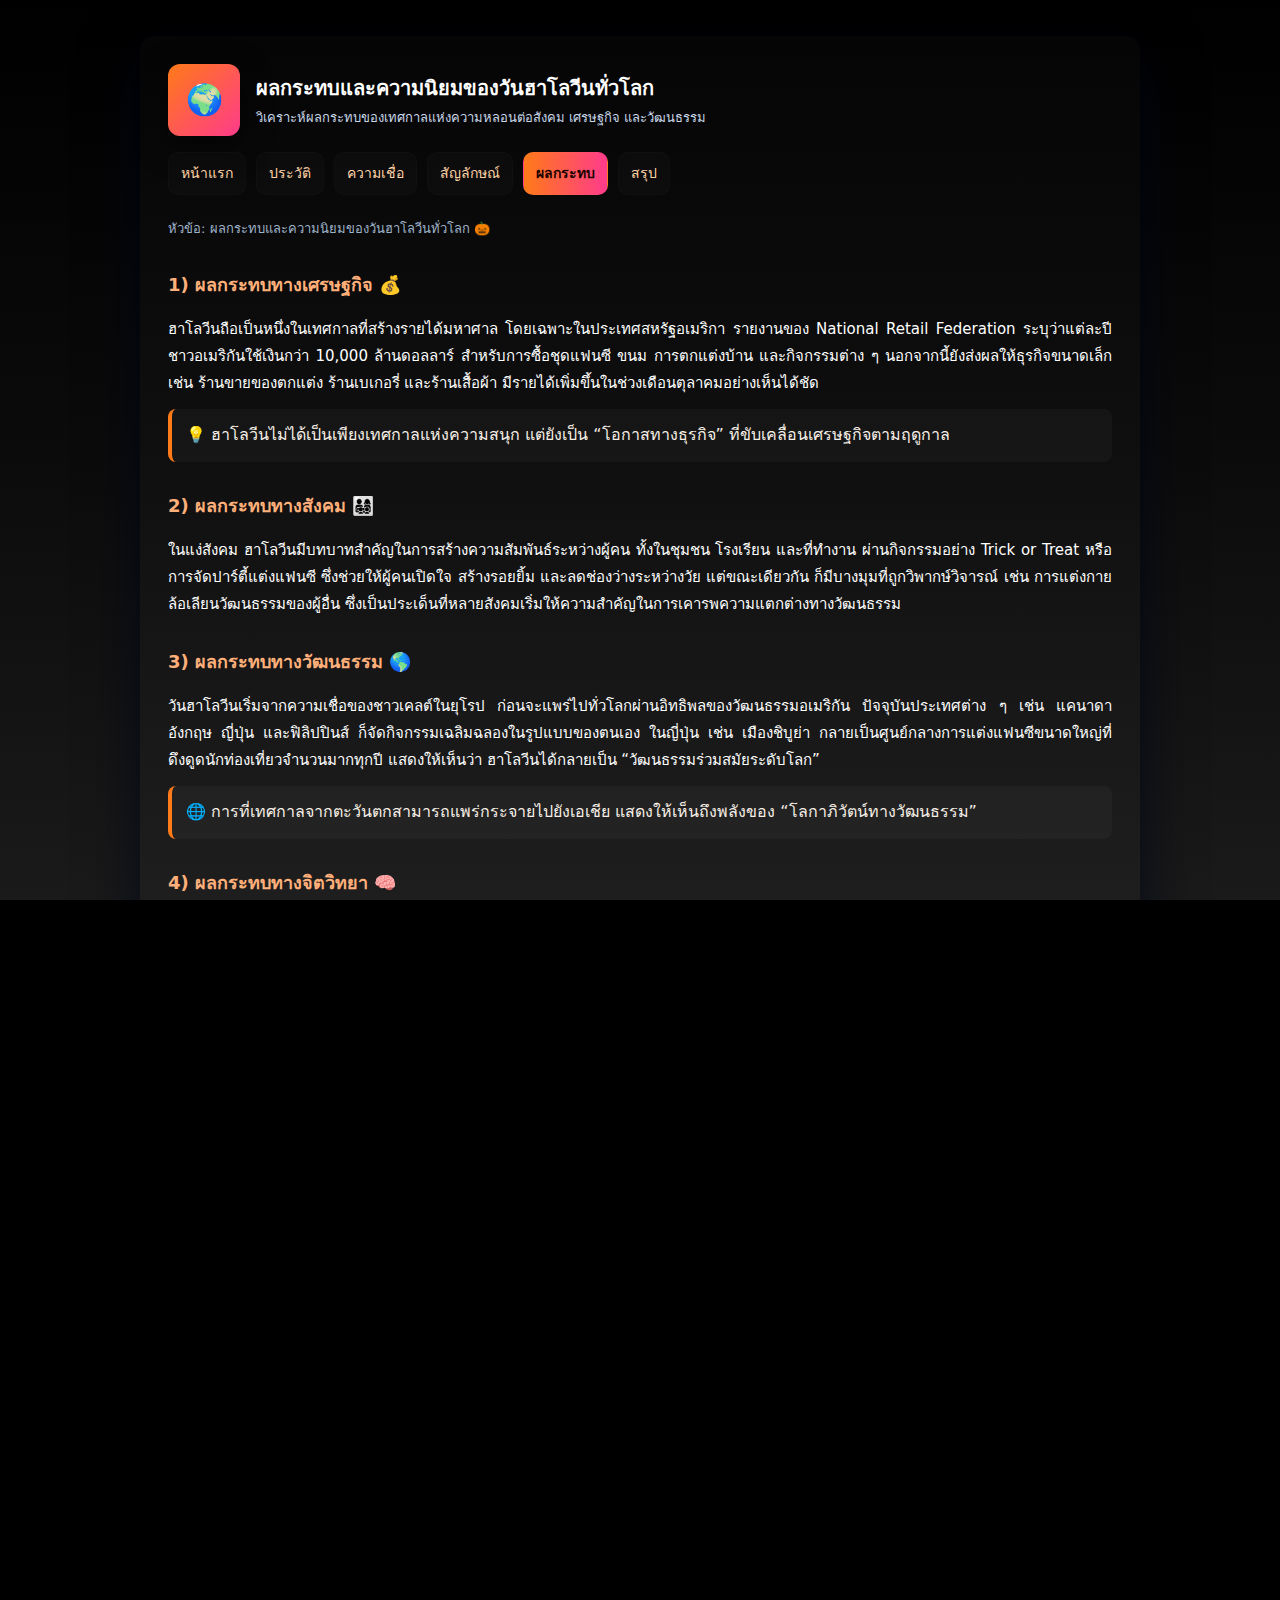
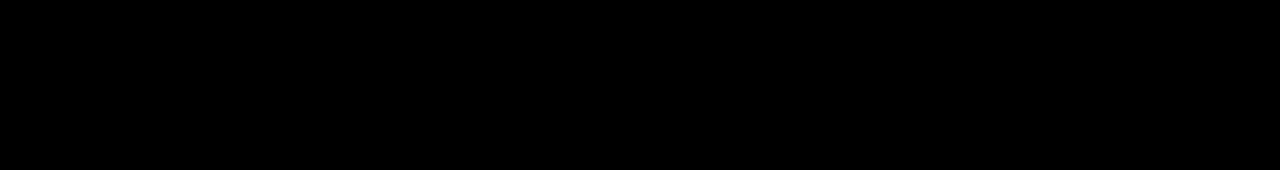
<file: impact.html>
<!DOCTYPE html>
<html lang="th">
<head>
  <meta charset="UTF-8">
  <meta name="viewport" content="width=device-width, initial-scale=1.0">
  <title>ผลกระทบและความนิยมของวันฮาโลวีนทั่วโลก</title>
  <meta name="description" content="ผลกระทบของวันฮาโลวีนต่อสังคม เศรษฐกิจ และวัฒนธรรมทั่วโลก" />
  <style>
    *{box-sizing:border-box}
    body{
      margin:0;
      font-family:"Sarabun","Noto Sans Thai",system-ui;
      background:linear-gradient(180deg,#0b0f14 0%,#12151a 100%);
      color:#f0f7ff;
      line-height:1.8;
      padding-bottom:80px;
      transition:opacity .6s ease;
    }
    /* ป้องกันขอบขาวบนสุดและล่างสุด */
html, body {
  margin: 0;
  padding: 0;
  background: #000; /* พื้นหลังสีดำ */
  color: #fff; /* ตัวอักษรสีขาว */
  overflow-x: hidden; /* ป้องกันแถบเลื่อนแนวนอน */
  height: 100%;
}

/* ถ้ามี nav หรือ hero section ให้ต่อพื้นหลัง */
nav, header, section, footer {
  background: transparent; /* ปล่อยให้เห็นสีดำจาก body */
}

/* ถ้าใช้ gradient background ก็ได้ */
body {
  background: linear-gradient(to bottom, #000, #0b0b0b, #1a1a1a);
}

    .site{max-width:1000px;margin:36px auto;padding:28px;
      background:rgba(255,255,255,0.02);
      border-radius:14px;
      box-shadow:0 20px 60px rgba(2,6,23,0.7);}
    header{display:flex;gap:16px;align-items:center;}
    .logo{width:72px;height:72px;border-radius:12px;
      background:linear-gradient(135deg,#ff7a18,#ff3b8b);
      display:flex;align-items:center;justify-content:center;
      font-weight:800;font-size:30px;color:#1b0500;
      box-shadow:0 10px 30px rgba(0,0,0,.5);}
    header h1{margin:0;font-size:20px}
    header p{margin:0;color:#c7d7ea;font-size:13px}
    nav{display:flex;gap:10px;flex-wrap:wrap;margin:16px 0 22px 0;}
    nav a{text-decoration:none;color:#ffd3a6;background:rgba(255,255,255,0.02);
      padding:8px 12px;border-radius:10px;border:1px solid rgba(255,255,255,0.02);
      font-size:14px;transition:.18s;}
    nav a:hover{transform:translateY(-4px);box-shadow:0 10px 24px rgba(0,0,0,.45);}
    nav a.active{background:linear-gradient(90deg,#ff7a18,#ff3b8b);color:#1d0200;font-weight:700;}
    h2{color:#ffb07a;margin-top:28px;font-size:18px}
    h3{color:#ffd9b8;margin-top:18px;font-size:15px}
    p{text-align:justify;margin:0 0 12px 0;font-size:15px}
    ul{margin:8px 0 14px 20px;color:#dfeffb;}
    li{margin-bottom:8px;}
    .callout{background:rgba(255,255,255,0.03);border-left:4px solid #ff7a18;
      padding:12px 14px;border-radius:8px;margin:12px 0;color:#f7efe6;}
    .btn{display:inline-block;padding:10px 16px;border-radius:12px;
      background:linear-gradient(90deg,#ff7a18,#ff3b8b);color:#1f0500;
      font-weight:700;cursor:pointer;border:none;transition:.12s;box-shadow:0 10px 30px rgba(255,85,20,0.08);}
    .btn:hover{transform:translateY(-6px) scale(1.02);box-shadow:0 20px 50px rgba(255,60,30,0.12);}
    .btn:active{transform:translateY(-2px) scale(.98);}
    .fade-out{opacity:0;transition:opacity .6s ease;}
    .fade-in{opacity:1;transition:opacity .6s ease;}
    @media(max-width:760px){.site{margin:18px;padding:16px}.logo{width:56px;height:56px;font-size:24px}}
  
/* --- ตัวโหลดหน้าเว็บ --- */
.loader-overlay {
  position: fixed;
  top: 0; left: 0;
  width: 100%; height: 100%;
  background: radial-gradient(circle, #1b0b02, #000);
  display: flex;
  flex-direction: column;
  align-items: center;
  justify-content: center;
  z-index: 9999;
  color: #ffa500;
  font-size: 1.4em;
  transition: opacity 0.8s ease, visibility 0.8s;
}

.loader {
  border: 6px solid rgba(255,255,255,0.1);
  border-top: 6px solid #ffa500;
  border-radius: 50%;
  width: 70px; height: 70px;
  animation: spin 1s linear infinite;
  margin-bottom: 15px;
}

@keyframes spin {
  0% { transform: rotate(0deg); }
  100% { transform: rotate(360deg); }
}

.loader-overlay.fade-out {
  opacity: 0;
  visibility: hidden;
}

</style>
</head>
<!-- 🌕 Loader Overlay -->
<div class="loader-overlay" id="loader">
  <div class="loader"></div>
  <p>🎃 กำลังโหลดความหลอน...</p>
</div>

<body class="fade-in">
  <div class="site">
    <header>
      <div class="logo">🌍</div>
      <div>
        <h1>ผลกระทบและความนิยมของวันฮาโลวีนทั่วโลก</h1>
        <p>วิเคราะห์ผลกระทบของเทศกาลแห่งความหลอนต่อสังคม เศรษฐกิจ และวัฒนธรรม</p>
      </div>
    </header>

    <nav>
      <a href="index.html" onclick="navigateTo('index.html');return false;">หน้าแรก</a>
      <a href="history.html" onclick="navigateTo('history.html');return false;">ประวัติ</a>
      <a href="beliefs.html" onclick="navigateTo('beliefs.html');return false;">ความเชื่อ</a>
      <a href="symbols.html" onclick="navigateTo('symbols.html');return false;">สัญลักษณ์</a>
      <a href="impact.html" class="active">ผลกระทบ</a>
      <a href="summary.html" onclick="navigateTo('summary.html');return false;">สรุป</a>
    </nav>

    <main>
      <p style="color:#9fb3c9;font-size:13px">หัวข้อ: ผลกระทบและความนิยมของวันฮาโลวีนทั่วโลก 🎃</p>

      <h2>1) ผลกระทบทางเศรษฐกิจ 💰</h2>
      <p>
        ฮาโลวีนถือเป็นหนึ่งในเทศกาลที่สร้างรายได้มหาศาล โดยเฉพาะในประเทศสหรัฐอเมริกา  
        รายงานของ National Retail Federation ระบุว่าแต่ละปีชาวอเมริกันใช้เงินกว่า 10,000 ล้านดอลลาร์  
        สำหรับการซื้อชุดแฟนซี ขนม การตกแต่งบ้าน และกิจกรรมต่าง ๆ  
        นอกจากนี้ยังส่งผลให้ธุรกิจขนาดเล็ก เช่น ร้านขายของตกแต่ง ร้านเบเกอรี่ และร้านเสื้อผ้า  
        มีรายได้เพิ่มขึ้นในช่วงเดือนตุลาคมอย่างเห็นได้ชัด
      </p>

      <div class="callout">
        💡 ฮาโลวีนไม่ได้เป็นเพียงเทศกาลแห่งความสนุก แต่ยังเป็น “โอกาสทางธุรกิจ” ที่ขับเคลื่อนเศรษฐกิจตามฤดูกาล
      </div>

      <h2>2) ผลกระทบทางสังคม 👨‍👩‍👧‍👦</h2>
      <p>
        ในแง่สังคม ฮาโลวีนมีบทบาทสำคัญในการสร้างความสัมพันธ์ระหว่างผู้คน  
        ทั้งในชุมชน โรงเรียน และที่ทำงาน ผ่านกิจกรรมอย่าง Trick or Treat  
        หรือการจัดปาร์ตี้แต่งแฟนซี ซึ่งช่วยให้ผู้คนเปิดใจ สร้างรอยยิ้ม และลดช่องว่างระหว่างวัย  
        แต่ขณะเดียวกัน ก็มีบางมุมที่ถูกวิพากษ์วิจารณ์ เช่น การแต่งกายล้อเลียนวัฒนธรรมของผู้อื่น  
        ซึ่งเป็นประเด็นที่หลายสังคมเริ่มให้ความสำคัญในการเคารพความแตกต่างทางวัฒนธรรม
      </p>

      <h2>3) ผลกระทบทางวัฒนธรรม 🌎</h2>
      <p>
        วันฮาโลวีนเริ่มจากความเชื่อของชาวเคลต์ในยุโรป ก่อนจะแพร่ไปทั่วโลกผ่านอิทธิพลของวัฒนธรรมอเมริกัน  
        ปัจจุบันประเทศต่าง ๆ เช่น แคนาดา อังกฤษ ญี่ปุ่น และฟิลิปปินส์ ก็จัดกิจกรรมเฉลิมฉลองในรูปแบบของตนเอง  
        ในญี่ปุ่น เช่น เมืองชิบูย่า กลายเป็นศูนย์กลางการแต่งแฟนซีขนาดใหญ่ที่ดึงดูดนักท่องเที่ยวจำนวนมากทุกปี  
        แสดงให้เห็นว่า ฮาโลวีนได้กลายเป็น “วัฒนธรรมร่วมสมัยระดับโลก”
      </p>

      <div class="callout">
        🌐 การที่เทศกาลจากตะวันตกสามารถแพร่กระจายไปยังเอเชีย แสดงให้เห็นถึงพลังของ “โลกาภิวัตน์ทางวัฒนธรรม”
      </div>

      <h2>4) ผลกระทบทางจิตวิทยา 🧠</h2>
      <p>
        ฮาโลวีนช่วยให้ผู้คน “เผชิญหน้ากับความกลัว” ในบรรยากาศที่ปลอดภัยและสนุกสนาน  
        นักจิตวิทยามองว่า การดูหนังสยองขวัญหรือแต่งเป็นผีในเทศกาลนี้  
        ช่วยลดความวิตกกังวล เพราะสมองเรียนรู้ที่จะควบคุมอารมณ์กลัวได้ดีขึ้น  
        นอกจากนี้ยังช่วยให้ผู้ใหญ่และเด็กใช้จินตนาการสร้างสรรค์มากขึ้นผ่านการแต่งตัวและการตกแต่งบ้าน
      </p>

      <h2>5) ผลกระทบในด้านสิ่งแวดล้อม 🌱</h2>
      <p>
        แม้ว่าฮาโลวีนจะสร้างสีสันและเศรษฐกิจ แต่ก็มีผลกระทบด้านสิ่งแวดล้อม เช่น  
        การใช้วัสดุพลาสติกในการตกแต่ง และขยะจากขนมหรือชุดแฟนซีที่ใช้เพียงครั้งเดียว  
        หลายองค์กรจึงเริ่มรณรงค์ให้จัดงานแบบ Eco-Friendly เช่น การใช้ของตกแต่งรีไซเคิล  
        หรือแลกชุดแฟนซีกันในชุมชน เพื่อลดขยะและสร้างจิตสำนึกในการอนุรักษ์สิ่งแวดล้อม
      </p>

      <div class="callout">
        🌿 เทศกาลที่ยั่งยืนไม่เพียงต้อง “สนุก” แต่ควร “รับผิดชอบต่อโลก” ด้วย
      </div>

      <h2>6) ผลกระทบในสื่อบันเทิง 🎬</h2>
      <p>
        ฮาโลวีนเป็นแรงบันดาลใจสำคัญของอุตสาหกรรมบันเทิงทั่วโลก  
        มีภาพยนตร์ ซีรีส์ และเกมแนวสยองขวัญจำนวนมากที่ใช้บรรยากาศของเทศกาลนี้  
        เช่น “Halloween” (1978), “Hocus Pocus”, และ “The Nightmare Before Christmas”  
        ทำให้ฮาโลวีนไม่เพียงอยู่ในชีวิตประจำวัน แต่ยังฝังอยู่ในวัฒนธรรมป๊อปของผู้คนทุกวัย
      </p>

      <h2>7) ความนิยมในประเทศไทย 🇹🇭</h2>
      <p>
        ในประเทศไทย ฮาโลวีนเริ่มได้รับความนิยมมากขึ้นในช่วง 20 ปีที่ผ่านมา  
        โดยเฉพาะในโรงเรียน มหาวิทยาลัย ห้างสรรพสินค้า และสถานบันเทิง  
        ที่จัดกิจกรรมแต่งกายแฟนซีและประกวดชุดผี  
        แม้จะไม่ได้เป็นเทศกาลดั้งเดิมของไทย แต่ก็สะท้อนให้เห็นถึงการเปิดรับวัฒนธรรมต่างชาติ  
        และการใช้เทศกาลนี้เป็นโอกาสในการสร้างสรรค์กิจกรรมเพื่อความสนุกและการเรียนรู้
      </p>

      <div class="callout">
        🇹🇭 ฮาโลวีนในไทยคือการผสมผสาน “วัฒนธรรมตะวันตก” เข้ากับ “ความคิดสร้างสรรค์แบบไทย” อย่างลงตัว
      </div>

      <div style="margin-top:30px;display:flex;gap:12px;flex-wrap:wrap;">
        <button class="btn" onclick="navigateTo('summary.html')">ไปหัวข้อสุดท้าย → สรุป</button>
        <button class="btn" onclick="navigateTo('symbols.html')">← กลับไป สัญลักษณ์</button>
        <button class="btn" onclick="navigateTo('index.html')">🏠 กลับหน้าแรก</button>
      </div>
    </main>

    <footer style="margin-top:18px;color:#9fb3c9;font-size:13px">
      ChatGPT ให้ข้อมูล และ ช่วยสร้าง บางส่วนที่ผมไม่รู้
    </footer>
  </div>

  <script>
    function navigateTo(page){
      document.body.classList.add('fade-out');
      setTimeout(()=>{window.location.href=page;},520);
    }
    window.addEventListener('load',()=>document.body.classList.remove('fade-out'));
  </script>
<script>
  // 🕷️ เมื่อโหลดเสร็จ ให้ซ่อน loader
  window.addEventListener("load", () => {
    const loader = document.getElementById("loader");
    loader.classList.add("fade-out");
  });

  // 🔄 ฟังก์ชันเปลี่ยนหน้า (มี loader ด้วย)
  function navigateTo(page) {
    const loader = document.getElementById("loader");
    loader.classList.remove("fade-out"); // แสดง loader
    loader.style.visibility = "visible";
    loader.style.opacity = "1";

    setTimeout(() => {
      window.location.href = page;
    }, 1000); // รอ 1 วิ ก่อนเปลี่ยนหน้า
  }
</script>

</body>
</html>
</file>
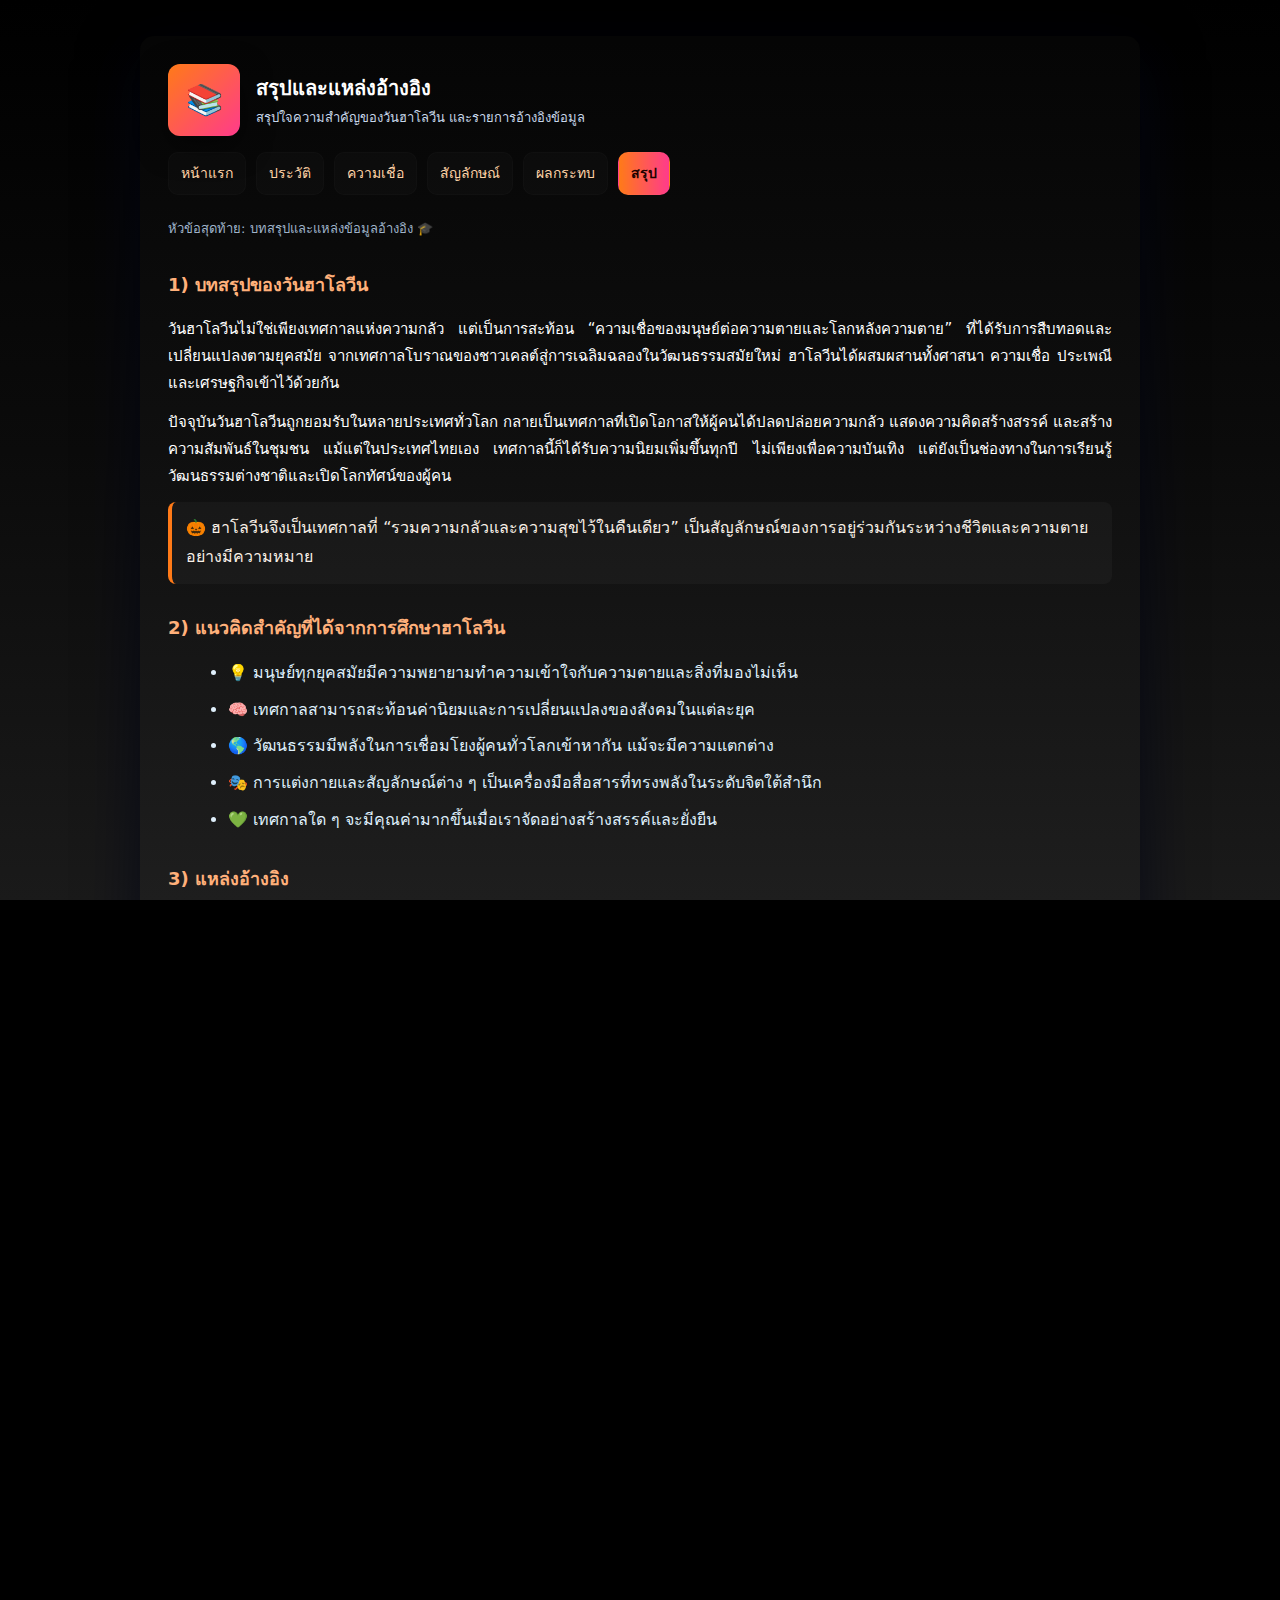
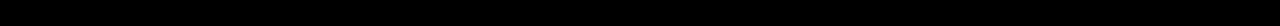
<file: summary.html>
<!DOCTYPE html>
<html lang="th">
<head>
  <meta charset="UTF-8">
  <meta name="viewport" content="width=device-width, initial-scale=1.0">
  <title>สรุปและแหล่งอ้างอิง — วันฮาโลวีน</title>
  <meta name="description" content="สรุปเนื้อหาวันฮาโลวีน และแหล่งอ้างอิงข้อมูลสำหรับรายงาน" />
  <style>
    *{box-sizing:border-box}
    body{
      margin:0;
      font-family:"Sarabun","Noto Sans Thai",system-ui;
      background:linear-gradient(180deg,#0b0f14 0%,#15181d 100%);
      color:#f0f7ff;
      line-height:1.8;
      padding-bottom:80px;
      transition:opacity .6s ease;
    }/* ป้องกันขอบขาวบนสุดและล่างสุด */
html, body {
  margin: 0;
  padding: 0;
  background: #000; /* พื้นหลังสีดำ */
  color: #fff; /* ตัวอักษรสีขาว */
  overflow-x: hidden; /* ป้องกันแถบเลื่อนแนวนอน */
  height: 100%;
}

/* ถ้ามี nav หรือ hero section ให้ต่อพื้นหลัง */
nav, header, section, footer {
  background: transparent; /* ปล่อยให้เห็นสีดำจาก body */
}

/* ถ้าใช้ gradient background ก็ได้ */
body {
  background: linear-gradient(to bottom, #000, #0b0b0b, #1a1a1a);
}

    .site{max-width:1000px;margin:36px auto;padding:28px;
      background:rgba(255,255,255,0.02);
      border-radius:14px;
      box-shadow:0 20px 60px rgba(2,6,23,0.7);}
    header{display:flex;gap:16px;align-items:center;}
    .logo{width:72px;height:72px;border-radius:12px;
      background:linear-gradient(135deg,#ff7a18,#ff3b8b);
      display:flex;align-items:center;justify-content:center;
      font-weight:800;font-size:30px;color:#1b0500;
      box-shadow:0 10px 30px rgba(0,0,0,.5);}
    header h1{margin:0;font-size:20px}
    header p{margin:0;color:#c7d7ea;font-size:13px}
    nav{display:flex;gap:10px;flex-wrap:wrap;margin:16px 0 22px 0;}
    nav a{text-decoration:none;color:#ffd3a6;background:rgba(255,255,255,0.02);
      padding:8px 12px;border-radius:10px;border:1px solid rgba(255,255,255,0.02);
      font-size:14px;transition:.18s;}
    nav a:hover{transform:translateY(-4px);box-shadow:0 10px 24px rgba(0,0,0,.45);}
    nav a.active{background:linear-gradient(90deg,#ff7a18,#ff3b8b);color:#1d0200;font-weight:700;}
    h2{color:#ffb07a;margin-top:28px;font-size:18px}
    p{text-align:justify;margin:0 0 12px 0;font-size:15px}
    ul{margin:8px 0 14px 20px;color:#dfeffb;}
    li{margin-bottom:8px;}
    .callout{background:rgba(255,255,255,0.03);border-left:4px solid #ff7a18;
      padding:12px 14px;border-radius:8px;margin:12px 0;color:#f7efe6;}
    .btn{display:inline-block;padding:10px 16px;border-radius:12px;
      background:linear-gradient(90deg,#ff7a18,#ff3b8b);color:#1f0500;
      font-weight:700;cursor:pointer;border:none;transition:.12s;box-shadow:0 10px 30px rgba(255,85,20,0.08);}
    .btn:hover{transform:translateY(-6px) scale(1.02);box-shadow:0 20px 50px rgba(255,60,30,0.12);}
    .btn:active{transform:translateY(-2px) scale(.98);}
    .fade-out{opacity:0;transition:opacity .6s ease;}
    .fade-in{opacity:1;transition:opacity .6s ease;}
    @media(max-width:760px){.site{margin:18px;padding:16px}.logo{width:56px;height:56px;font-size:24px}}
 /* --- ตัวโหลดหน้าเว็บ --- */
.loader-overlay {
  position: fixed;
  top: 0; left: 0;
  width: 100%; height: 100%;
  background: radial-gradient(circle, #1b0b02, #000);
  display: flex;
  flex-direction: column;
  align-items: center;
  justify-content: center;
  z-index: 9999;
  color: #ffa500;
  font-size: 1.4em;
  transition: opacity 0.8s ease, visibility 0.8s;
}

.loader {
  border: 6px solid rgba(255,255,255,0.1);
  border-top: 6px solid #ffa500;
  border-radius: 50%;
  width: 70px; height: 70px;
  animation: spin 1s linear infinite;
  margin-bottom: 15px;
}

@keyframes spin {
  0% { transform: rotate(0deg); }
  100% { transform: rotate(360deg); }
}

.loader-overlay.fade-out {
  opacity: 0;
  visibility: hidden;
}

 </style>
</head>
<!-- 🌕 Loader Overlay -->
<div class="loader-overlay" id="loader">
  <div class="loader"></div>
  <p>🎃 กำลังโหลดความหลอน...</p>
</div>

<body class="fade-in">
  <div class="site">
    <header>
      <div class="logo">📚</div>
      <div>
        <h1>สรุปและแหล่งอ้างอิง</h1>
        <p>สรุปใจความสำคัญของวันฮาโลวีน และรายการอ้างอิงข้อมูล</p>
      </div>
    </header>

    <nav>
      <a href="index.html" onclick="navigateTo('index.html');return false;">หน้าแรก</a>
      <a href="history.html" onclick="navigateTo('history.html');return false;">ประวัติ</a>
      <a href="beliefs.html" onclick="navigateTo('beliefs.html');return false;">ความเชื่อ</a>
      <a href="symbols.html" onclick="navigateTo('symbols.html');return false;">สัญลักษณ์</a>
      <a href="impact.html" onclick="navigateTo('impact.html');return false;">ผลกระทบ</a>
      <a href="summary.html" class="active">สรุป</a>
    </nav>

    <main>
      <p style="color:#9fb3c9;font-size:13px">หัวข้อสุดท้าย: บทสรุปและแหล่งข้อมูลอ้างอิง 🎓</p>

      <h2>1) บทสรุปของวันฮาโลวีน</h2>
      <p>
        วันฮาโลวีนไม่ใช่เพียงเทศกาลแห่งความกลัว แต่เป็นการสะท้อน “ความเชื่อของมนุษย์ต่อความตายและโลกหลังความตาย”  
        ที่ได้รับการสืบทอดและเปลี่ยนแปลงตามยุคสมัย  
        จากเทศกาลโบราณของชาวเคลต์สู่การเฉลิมฉลองในวัฒนธรรมสมัยใหม่  
        ฮาโลวีนได้ผสมผสานทั้งศาสนา ความเชื่อ ประเพณี และเศรษฐกิจเข้าไว้ด้วยกัน  
      </p>
      <p>
        ปัจจุบันวันฮาโลวีนถูกยอมรับในหลายประเทศทั่วโลก  
        กลายเป็นเทศกาลที่เปิดโอกาสให้ผู้คนได้ปลดปล่อยความกลัว  
        แสดงความคิดสร้างสรรค์ และสร้างความสัมพันธ์ในชุมชน  
        แม้แต่ในประเทศไทยเอง เทศกาลนี้ก็ได้รับความนิยมเพิ่มขึ้นทุกปี  
        ไม่เพียงเพื่อความบันเทิง แต่ยังเป็นช่องทางในการเรียนรู้วัฒนธรรมต่างชาติและเปิดโลกทัศน์ของผู้คน
      </p>

      <div class="callout">
        🎃 ฮาโลวีนจึงเป็นเทศกาลที่ “รวมความกลัวและความสุขไว้ในคืนเดียว”  
        เป็นสัญลักษณ์ของการอยู่ร่วมกันระหว่างชีวิตและความตายอย่างมีความหมาย
      </div>

      <h2>2) แนวคิดสำคัญที่ได้จากการศึกษาฮาโลวีน</h2>
      <ul>
        <li>💡 มนุษย์ทุกยุคสมัยมีความพยายามทำความเข้าใจกับความตายและสิ่งที่มองไม่เห็น</li>
        <li>🧠 เทศกาลสามารถสะท้อนค่านิยมและการเปลี่ยนแปลงของสังคมในแต่ละยุค</li>
        <li>🌎 วัฒนธรรมมีพลังในการเชื่อมโยงผู้คนทั่วโลกเข้าหากัน แม้จะมีความแตกต่าง</li>
        <li>🎭 การแต่งกายและสัญลักษณ์ต่าง ๆ เป็นเครื่องมือสื่อสารที่ทรงพลังในระดับจิตใต้สำนึก</li>
        <li>💚 เทศกาลใด ๆ จะมีคุณค่ามากขึ้นเมื่อเราจัดอย่างสร้างสรรค์และยั่งยืน</li>
      </ul>

      <h2>3) แหล่งอ้างอิง</h2>
      <ul>
        <li>Encyclopaedia Britannica. (2024). <em>Halloween</em>. Retrieved from <a href="https://www.britannica.com/topic/Halloween" target="_blank" style="color:#ffae63;">britannica.com</a></li>
        <li>National Retail Federation (2023). <em>Halloween Spending Survey</em>. United States.</li>
        <li>History Channel. (2024). <em>History of Halloween</em>. A+E Networks.</li>
        <li>BBC Culture. (2023). <em>The Global Spread of Halloween</em>.</li>
        <li>Tokyo Shibuya Ward. (2023). <em>Halloween Event Management Report</em>.</li>
        <li>สำนักงานส่งเสริมวัฒนธรรม กระทรวงวัฒนธรรมไทย. (2566). <em>วัฒนธรรมร่วมสมัยในเทศกาลต่างประเทศ</em>.</li>
      </ul>

      <div class="callout">
        🕯️ ข้อมูลเหล่านี้ใช้เพื่อการศึกษาเท่านั้น  
        และเพื่อให้เข้าใจถึงความหมายและวิวัฒนาการของวันฮาโลวีนในมิติต่าง ๆ
      </div>

      <h2>4) บทส่งท้าย</h2>
      <p>
        วันฮาโลวีนเป็นตัวอย่างที่ดีของ “การอยู่ร่วมกันของวัฒนธรรมเก่าและใหม่”  
        มันแสดงให้เห็นว่าความกลัวไม่ได้มีไว้เพื่อหลีกหนี  
        แต่เพื่อเรียนรู้และยอมรับในสิ่งที่มนุษย์ไม่สามารถควบคุมได้  
        เทศกาลนี้จึงเป็นทั้ง “กระจกสะท้อนจิตใจ” และ “เวทีแห่งความสร้างสรรค์” ของผู้คนทั่วโลก
      </p>
      <p>
        เมื่อมองในมุมของการศึกษา วันฮาโลวีนช่วยเปิดมุมมองทางวัฒนธรรม  
        ทำให้เราเข้าใจรากเหง้าของความเชื่อ ความกลัว และความหวังในมนุษยชาติ  
        เป็นเทศกาลที่มีความหมายมากกว่าความหลอน แต่คือการเฉลิมฉลอง “การมีชีวิต” อย่างแท้จริง
      </p>

      <div class="callout" style="text-align:center;">
        🎓 <strong>จงจำไว้ว่า:</strong> “ความกลัวที่เรายอมรับ คือพลังที่เราควบคุมได้”  
        — บทเรียนจากวันฮาโลวีน
      </div>

      <div style="margin-top:30px;display:flex;gap:12px;flex-wrap:wrap;justify-content:center;">
        <button class="btn" onclick="navigateTo('index.html')">🏠 กลับหน้าแรก</button>
        <button class="btn" onclick="navigateTo('impact.html')">← กลับไป ผลกระทบ</button>
      </div>
    </main>

    <footer style="margin-top:18px;color:#9fb3c9;font-size:13px;text-align:center;">
      ChatGPT ให้ข้อมูล และ ช่วยสร้าง บางส่วนที่ผมไม่รู้
    </footer>
  </div>

  <script>
    function navigateTo(page){
      document.body.classList.add('fade-out');
      setTimeout(()=>{window.location.href=page;},520);
    }
    window.addEventListener('load',()=>document.body.classList.remove('fade-out'));
  </script>
<script>
  // 🕷️ เมื่อโหลดเสร็จ ให้ซ่อน loader
  window.addEventListener("load", () => {
    const loader = document.getElementById("loader");
    loader.classList.add("fade-out");
  });

  // 🔄 ฟังก์ชันเปลี่ยนหน้า (มี loader ด้วย)
  function navigateTo(page) {
    const loader = document.getElementById("loader");
    loader.classList.remove("fade-out"); // แสดง loader
    loader.style.visibility = "visible";
    loader.style.opacity = "1";

    setTimeout(() => {
      window.location.href = page;
    }, 1000); // รอ 1 วิ ก่อนเปลี่ยนหน้า
  }
</script>

</body>
</html>
</file>
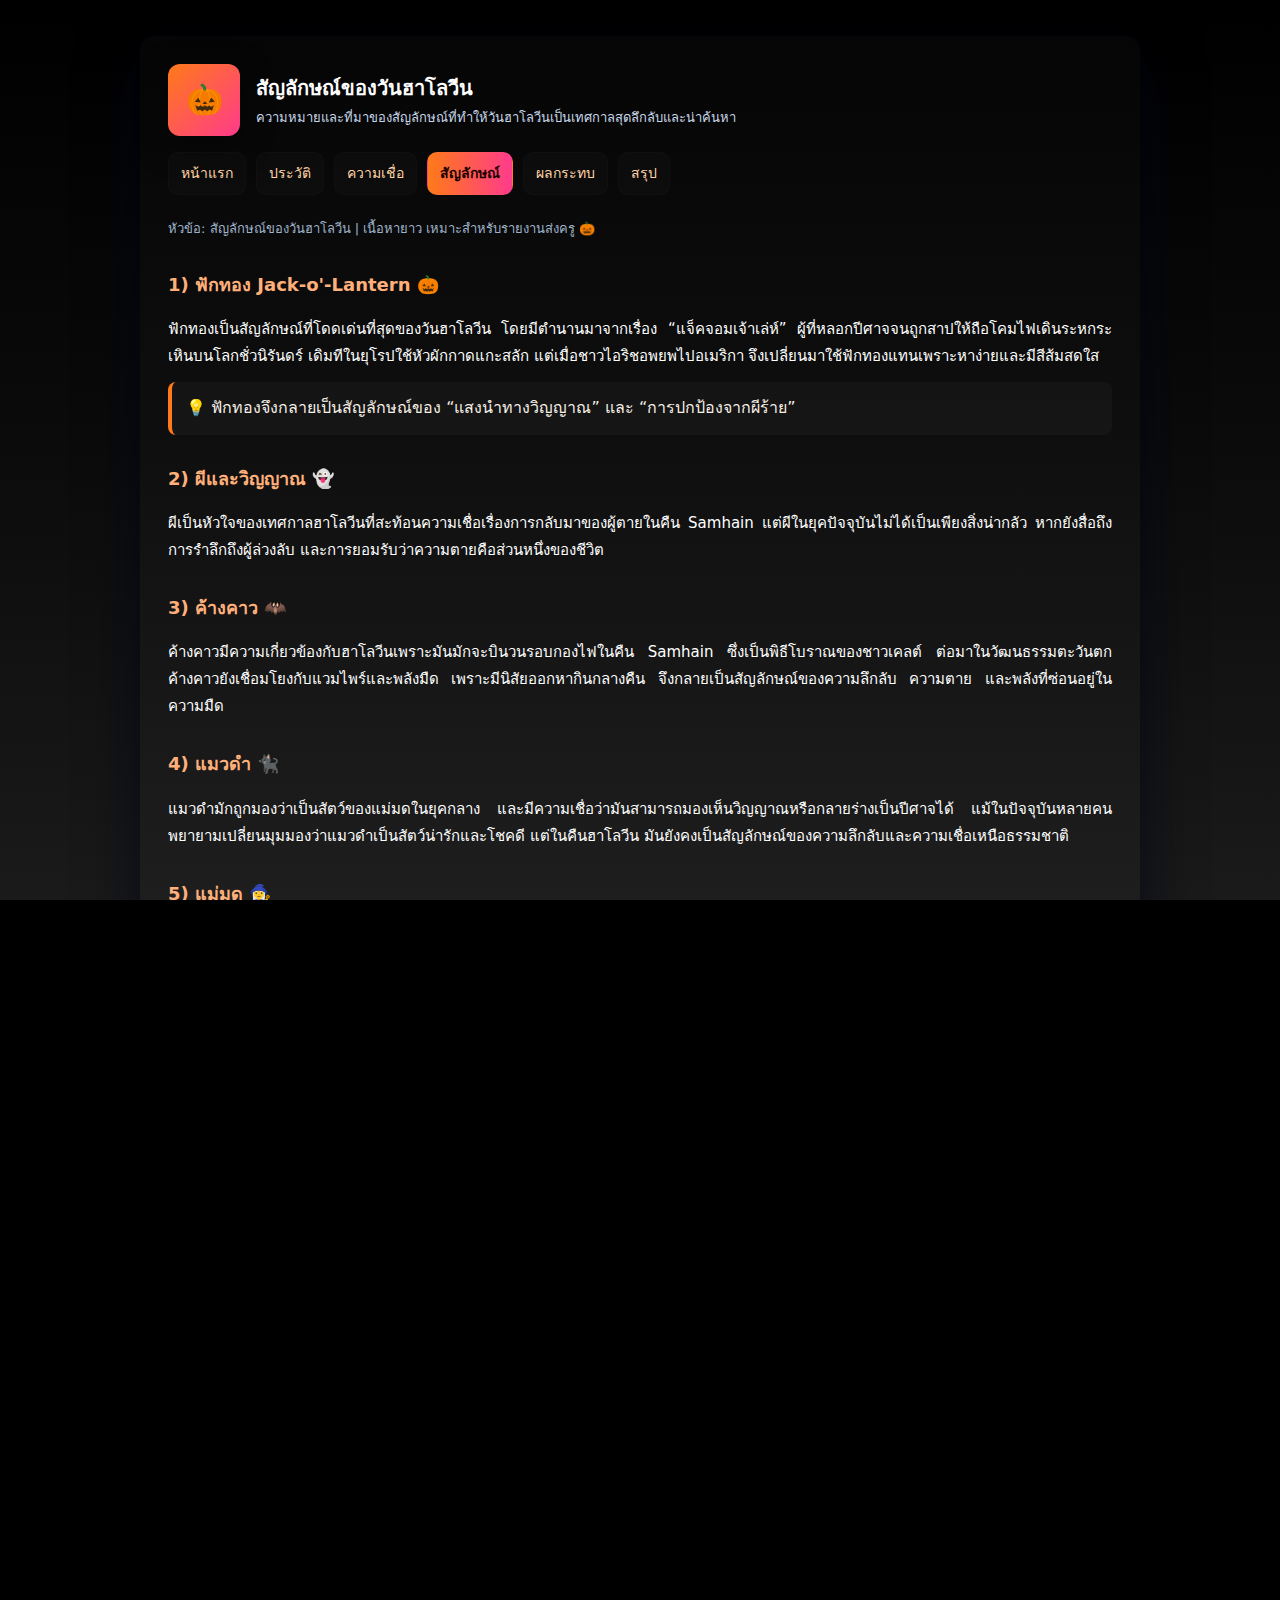
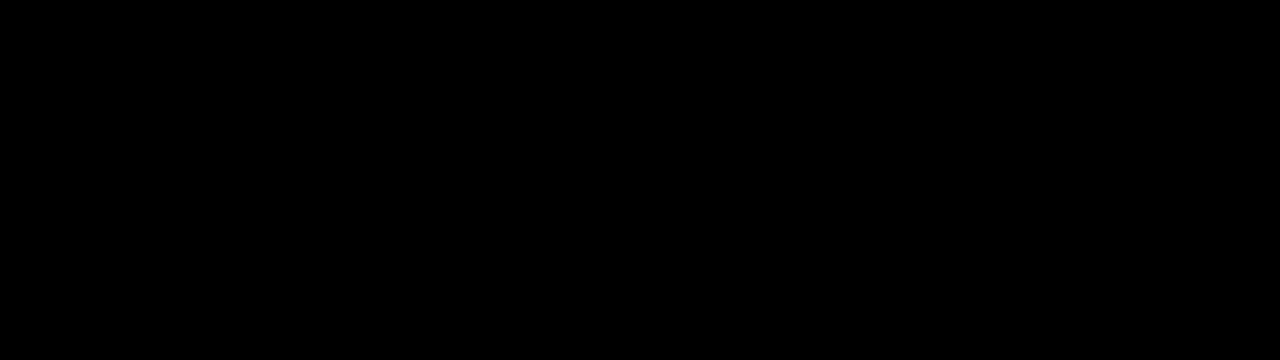
<file: symbols.html>
<!DOCTYPE html>
<html lang="th">
<head>
  <meta charset="UTF-8">
  <meta name="viewport" content="width=device-width, initial-scale=1.0">
  <title>สัญลักษณ์ของวันฮาโลวีน — Halloween Symbols</title>
  <meta name="description" content="รวมสัญลักษณ์ของวันฮาโลวีน ฟักทอง ผี ค้างคาว แมงมุม และเทียน พร้อมความหมายและที่มา" />
  <style>
    *{box-sizing:border-box}
    body{
      margin:0;
      font-family:"Sarabun","Noto Sans Thai",system-ui;
      background: radial-gradient(circle at 10% 20%, rgba(255,120,20,0.03), transparent),
                  linear-gradient(180deg,#0b0f14 0%,#0d1015 100%);
      color:#e8f6ff;
      line-height:1.8;
      padding-bottom:80px;
      transition:opacity .6s ease;
    }
    /* ป้องกันขอบขาวบนสุดและล่างสุด */
html, body {
  margin: 0;
  padding: 0;
  background: #000; /* พื้นหลังสีดำ */
  color: #fff; /* ตัวอักษรสีขาว */
  overflow-x: hidden; /* ป้องกันแถบเลื่อนแนวนอน */
  height: 100%;
}

/* ถ้ามี nav หรือ hero section ให้ต่อพื้นหลัง */
nav, header, section, footer {
  background: transparent; /* ปล่อยให้เห็นสีดำจาก body */
}

/* ถ้าใช้ gradient background ก็ได้ */
body {
  background: linear-gradient(to bottom, #000, #0b0b0b, #1a1a1a);
}

    .site{max-width:1000px;margin:36px auto;padding:28px;
      background:rgba(255,255,255,0.02);
      border-radius:14px;
      box-shadow:0 20px 60px rgba(2,6,23,0.7);}
    header{display:flex;gap:16px;align-items:center;}
    .logo{width:72px;height:72px;border-radius:12px;
      background:linear-gradient(135deg,#ff7a18,#ff3b8b);
      display:flex;align-items:center;justify-content:center;
      font-weight:800;font-size:30px;color:#1b0500;
      box-shadow:0 10px 30px rgba(0,0,0,.5);}
    header h1{margin:0;font-size:20px}
    header p{margin:0;color:#c7d7ea;font-size:13px}
    nav{display:flex;gap:10px;flex-wrap:wrap;margin:16px 0 22px 0;}
    nav a{text-decoration:none;color:#ffd3a6;background:rgba(255,255,255,0.02);
      padding:8px 12px;border-radius:10px;border:1px solid rgba(255,255,255,0.02);
      font-size:14px;transition:.18s;}
    nav a:hover{transform:translateY(-4px);box-shadow:0 10px 24px rgba(0,0,0,.45);}
    nav a.active{background:linear-gradient(90deg,#ff7a18,#ff3b8b);color:#1d0200;font-weight:700;}
    h2{color:#ffb07a;margin-top:28px;font-size:18px}
    h3{color:#ffd9b8;margin-top:18px;font-size:15px}
    p{text-align:justify;margin:0 0 12px 0;font-size:15px}
    ul{margin:8px 0 14px 20px;color:#dfeffb;}
    li{margin-bottom:8px;}
    .callout{background:rgba(255,255,255,0.03);border-left:4px solid #ff7a18;
      padding:12px 14px;border-radius:8px;margin:12px 0;color:#f7efe6;}
    .btn{display:inline-block;padding:10px 16px;border-radius:12px;
      background:linear-gradient(90deg,#ff7a18,#ff3b8b);color:#1f0500;
      font-weight:700;cursor:pointer;border:none;transition:.12s;box-shadow:0 10px 30px rgba(255,85,20,0.08);}
    .btn:hover{transform:translateY(-6px) scale(1.02);box-shadow:0 20px 50px rgba(255,60,30,0.12);}
    .btn:active{transform:translateY(-2px) scale(.98);}
    .fade-out{opacity:0;transition:opacity .6s ease;}
    .fade-in{opacity:1;transition:opacity .6s ease;}
    @media(max-width:760px){.site{margin:18px;padding:16px}.logo{width:56px;height:56px;font-size:24px}}
 /* --- ตัวโหลดหน้าเว็บ --- */
.loader-overlay {
  position: fixed;
  top: 0; left: 0;
  width: 100%; height: 100%;
  background: radial-gradient(circle, #1b0b02, #000);
  display: flex;
  flex-direction: column;
  align-items: center;
  justify-content: center;
  z-index: 9999;
  color: #ffa500;
  font-size: 1.4em;
  transition: opacity 0.8s ease, visibility 0.8s;
}

.loader {
  border: 6px solid rgba(255,255,255,0.1);
  border-top: 6px solid #ffa500;
  border-radius: 50%;
  width: 70px; height: 70px;
  animation: spin 1s linear infinite;
  margin-bottom: 15px;
}

@keyframes spin {
  0% { transform: rotate(0deg); }
  100% { transform: rotate(360deg); }
}

.loader-overlay.fade-out {
  opacity: 0;
  visibility: hidden;
}

 </style>
</head>
<!-- 🌕 Loader Overlay -->
<div class="loader-overlay" id="loader">
  <div class="loader"></div>
  <p>🎃 กำลังโหลดความหลอน...</p>
</div>

<body class="fade-in">
  <div class="site">
    <header>
      <div class="logo">🎃</div>
      <div>
        <h1>สัญลักษณ์ของวันฮาโลวีน</h1>
        <p>ความหมายและที่มาของสัญลักษณ์ที่ทำให้วันฮาโลวีนเป็นเทศกาลสุดลึกลับและน่าค้นหา</p>
      </div>
    </header>

    <nav>
      <a href="index.html" onclick="navigateTo('index.html');return false;">หน้าแรก</a>
      <a href="history.html" onclick="navigateTo('history.html');return false;">ประวัติ</a>
      <a href="beliefs.html" onclick="navigateTo('beliefs.html');return false;">ความเชื่อ</a>
      <a href="symbols.html" class="active">สัญลักษณ์</a>
      <a href="impact.html" onclick="navigateTo('impact.html');return false;">ผลกระทบ</a>
      <a href="summary.html" onclick="navigateTo('summary.html');return false;">สรุป</a>
    </nav>

    <main>
      <p style="color:#9fb3c9;font-size:13px">หัวข้อ: สัญลักษณ์ของวันฮาโลวีน | เนื้อหายาว เหมาะสำหรับรายงานส่งครู 🎃</p>

      <h2>1) ฟักทอง Jack-o'-Lantern 🎃</h2>
      <p>
        ฟักทองเป็นสัญลักษณ์ที่โดดเด่นที่สุดของวันฮาโลวีน โดยมีตำนานมาจากเรื่อง “แจ็คจอมเจ้าเล่ห์”  
        ผู้ที่หลอกปีศาจจนถูกสาปให้ถือโคมไฟเดินระหกระเหินบนโลกชั่วนิรันดร์  
        เดิมทีในยุโรปใช้หัวผักกาดแกะสลัก แต่เมื่อชาวไอริชอพยพไปอเมริกา จึงเปลี่ยนมาใช้ฟักทองแทนเพราะหาง่ายและมีสีส้มสดใส  
      </p>
      <div class="callout">
        💡 ฟักทองจึงกลายเป็นสัญลักษณ์ของ “แสงนำทางวิญญาณ” และ “การปกป้องจากผีร้าย”
      </div>

      <h2>2) ผีและวิญญาณ 👻</h2>
      <p>
        ผีเป็นหัวใจของเทศกาลฮาโลวีนที่สะท้อนความเชื่อเรื่องการกลับมาของผู้ตายในคืน Samhain  
        แต่ผีในยุคปัจจุบันไม่ได้เป็นเพียงสิ่งน่ากลัว หากยังสื่อถึงการรำลึกถึงผู้ล่วงลับ และการยอมรับว่าความตายคือส่วนหนึ่งของชีวิต  
      </p>

      <h2>3) ค้างคาว 🦇</h2>
      <p>
        ค้างคาวมีความเกี่ยวข้องกับฮาโลวีนเพราะมันมักจะบินวนรอบกองไฟในคืน Samhain ซึ่งเป็นพิธีโบราณของชาวเคลต์  
        ต่อมาในวัฒนธรรมตะวันตก ค้างคาวยังเชื่อมโยงกับแวมไพร์และพลังมืด เพราะมีนิสัยออกหากินกลางคืน  
        จึงกลายเป็นสัญลักษณ์ของความลึกลับ ความตาย และพลังที่ซ่อนอยู่ในความมืด
      </p>

      <h2>4) แมวดำ 🐈‍⬛</h2>
      <p>
        แมวดำมักถูกมองว่าเป็นสัตว์ของแม่มดในยุคกลาง และมีความเชื่อว่ามันสามารถมองเห็นวิญญาณหรือกลายร่างเป็นปีศาจได้  
        แม้ในปัจจุบันหลายคนพยายามเปลี่ยนมุมมองว่าแมวดำเป็นสัตว์น่ารักและโชคดี  
        แต่ในคืนฮาโลวีน มันยังคงเป็นสัญลักษณ์ของความลึกลับและความเชื่อเหนือธรรมชาติ
      </p>

      <h2>5) แม่มด 🧙‍♀️</h2>
      <p>
        แม่มดคือภาพแทนของผู้หญิงที่มีพลังและความรู้เหนือธรรมชาติ ในยุโรปยุคกลางถูกตีตราว่าเป็นพวกชั่วร้าย  
        แต่ในปัจจุบัน แม่มดกลายเป็นสัญลักษณ์ของอิสรภาพ การเป็นตัวของตัวเอง และพลังของธรรมชาติ  
        ในคืนฮาโลวีน ผู้คนจึงแต่งกายเป็นแม่มดเพื่อเฉลิมฉลองความลึกลับและพลังในตนเอง
      </p>

      <h2>6) แมงมุม 🕷️ และใยแมงมุม 🕸️</h2>
      <p>
        ใยแมงมุมเป็นสัญลักษณ์ของกาลเวลาและความเสื่อมสลาย มักถูกใช้ตกแต่งบ้านในคืนฮาโลวีนเพื่อสร้างบรรยากาศหลอน  
        ขณะเดียวกัน แมงมุมยังสื่อถึง “ความอดทน” และ “การสร้างสิ่งใหม่จากความมืด” เพราะมันคือผู้ถักทอใยแห่งโชคชะตา
      </p>

      <div class="callout">
        🕸️ ในเชิงจิตวิทยา ใยแมงมุมในงานฮาโลวีนจึงเป็นสัญลักษณ์ของ “ความกลัวที่เราสร้างขึ้นเอง”  
        ซึ่งเมื่อเราเผชิญหน้ากับมัน เราก็สามารถเอาชนะได้
      </div>

      <h2>7) เทียนและแสงไฟ 🕯️</h2>
      <p>
        เทียนคือสิ่งแทนแสงแห่งความหวัง ใช้ในการนำทางวิญญาณของผู้ล่วงลับกลับบ้าน  
        ในวัฒนธรรมคริสต์ยังใช้เทียนในพิธี All Hallows’ Eve เพื่อระลึกถึงนักบุญและผู้เสียชีวิต  
        ดังนั้นแสงไฟในวันฮาโลวีนจึงไม่ได้มีแค่ความหมายด้านความกลัว แต่ยังแฝงความอบอุ่นและความทรงจำ
      </p>

      <h2>8) สุสานและไม้กางเขน ⚰️✝️</h2>
      <p>
        สุสานเป็นภาพจำของความตายและโลกหลังความตาย มักปรากฏในการตกแต่งบ้านหรือฉากในภาพยนตร์ฮาโลวีน  
        ไม้กางเขนในทางกลับกัน เป็นสัญลักษณ์ของการปกป้องและการชำระบาป สื่อถึงความเชื่อว่าความดีสามารถขับไล่ความมืดได้
      </p>

      <h2>9) ขนม 🍬 และลูกกวาด</h2>
      <p>
        ขนมคือสัญลักษณ์ของ “รางวัล” ที่มอบให้แก่เด็ก ๆ ที่ทำความดีในเทศกาล Trick or Treat  
        ในแง่ลึก ขนมยังแทน “ความสุขเล็ก ๆ” ที่ช่วยให้ผู้คนมองข้ามความกลัว และจดจำฮาโลวีนว่าเป็นช่วงเวลาแห่งรอยยิ้มและการแบ่งปัน
      </p>

      <h2>10) สีประจำเทศกาล 🧡🖤</h2>
      <p>
        สีส้มแทนความอบอุ่นของฤดูเก็บเกี่ยวและแสงไฟจากฟักทอง  
        ส่วนสีดำแทนความมืด ความลึกลับ และโลกของวิญญาณ  
        การผสมผสานของสองสีนี้จึงทำให้ฮาโลวีนดูทั้งน่ากลัวและน่าหลงใหลในเวลาเดียวกัน
      </p>

      <div class="callout">
        🎨 สีส้มและสีดำไม่ได้ถูกเลือกโดยบังเอิญ แต่สะท้อน “สมดุลระหว่างชีวิตกับความตาย” ซึ่งเป็นแก่นแท้ของวันฮาโลวีน
      </div>

      <div style="margin-top:30px;display:flex;gap:12px;flex-wrap:wrap;">
        <button class="btn" onclick="navigateTo('impact.html')">ไปหัวข้อ: ผลกระทบ →</button>
        <button class="btn" onclick="navigateTo('beliefs.html')">← กลับไป ความเชื่อ</button>
        <button class="btn" onclick="navigateTo('index.html')">🏠 กลับหน้าแรก</button>
      </div>
    </main>

    <footer style="margin-top:18px;color:#9fb3c9;font-size:13px">
      ChatGPT ให้ข้อมูล และ ช่วยสร้าง บางส่วนที่ผมไม่รู้
    </footer>
  </div>

  <script>
    function navigateTo(page){
      document.body.classList.add('fade-out');
      setTimeout(()=>{window.location.href=page;},520);
    }
    window.addEventListener('load',()=>document.body.classList.remove('fade-out'));
  </script>
<script>
  // 🕷️ เมื่อโหลดเสร็จ ให้ซ่อน loader
  window.addEventListener("load", () => {
    const loader = document.getElementById("loader");
    loader.classList.add("fade-out");
  });

  // 🔄 ฟังก์ชันเปลี่ยนหน้า (มี loader ด้วย)
  function navigateTo(page) {
    const loader = document.getElementById("loader");
    loader.classList.remove("fade-out"); // แสดง loader
    loader.style.visibility = "visible";
    loader.style.opacity = "1";

    setTimeout(() => {
      window.location.href = page;
    }, 1000); // รอ 1 วิ ก่อนเปลี่ยนหน้า
  }
</script>

</body>
</html>
</file>
<file: style.css>
body {
  margin: 0;
  font-family: 'Sarabun', sans-serif;
  background-color: #0d0d0d;
  color: #fff;
  transition: opacity 0.6s ease;
}

.fade-in { opacity: 1; }
.fade-out { opacity: 0; }

.navbar {
  display: flex;
  justify-content: center;
  background: linear-gradient(90deg, #111, #222);
  padding: 12px 0;
  position: sticky;
  top: 0;
  z-index: 1000;
}

.navbar a {
  color: #ffa500;
  text-decoration: none;
  margin: 0 15px;
  font-weight: bold;
  position: relative;
  transition: color 0.3s ease;
}

.navbar a::after {
  content: "";
  position: absolute;
  bottom: -5px;
  left: 0;
  width: 0%;
  height: 2px;
  background-color: #ffa500;
  transition: width 0.3s ease;
}

.navbar a:hover::after {
  width: 100%;
}

.navbar a.active {
  color: #fff;
}

.hero {
  text-align: center;
  padding: 100px 20px;
  background: url('https://cdn.pixabay.com/photo/2017/09/06/22/14/halloween-2722906_1280.jpg') center/cover no-repeat;
}

.hero h1 {
  font-size: 2.5em;
  margin-bottom: 10px;
}

.hero p {
  font-size: 1.2em;
  margin-bottom: 30px;
}

.btn {
  background: #ff6600;
  color: white;
  border: none;
  padding: 12px 25px;
  border-radius: 25px;
  cursor: pointer;
  transition: transform 0.3s ease, background 0.3s ease;
}

.btn:hover {
  transform: scale(1.1);
  background: #ffaa00;
}

/* --- ตัวโหลดหน้าเว็บ --- */
.loader-overlay {
  position: fixed;
  top: 0; left: 0;
  width: 100%; height: 100%;
  background: radial-gradient(circle, #1b0b02, #000);
  display: flex;
  flex-direction: column;
  align-items: center;
  justify-content: center;
  z-index: 9999;
  color: #ffa500;
  font-size: 1.4em;
  transition: opacity 0.8s ease, visibility 0.8s;
}

.loader {
  border: 6px solid rgba(255,255,255,0.1);
  border-top: 6px solid #ffa500;
  border-radius: 50%;
  width: 70px; height: 70px;
  animation: spin 1s linear infinite;
  margin-bottom: 15px;
}

@keyframes spin {
  0% { transform: rotate(0deg); }
  100% { transform: rotate(360deg); }
}

.loader-overlay.fade-out {
  opacity: 0;
  visibility: hidden;
}
</file>
